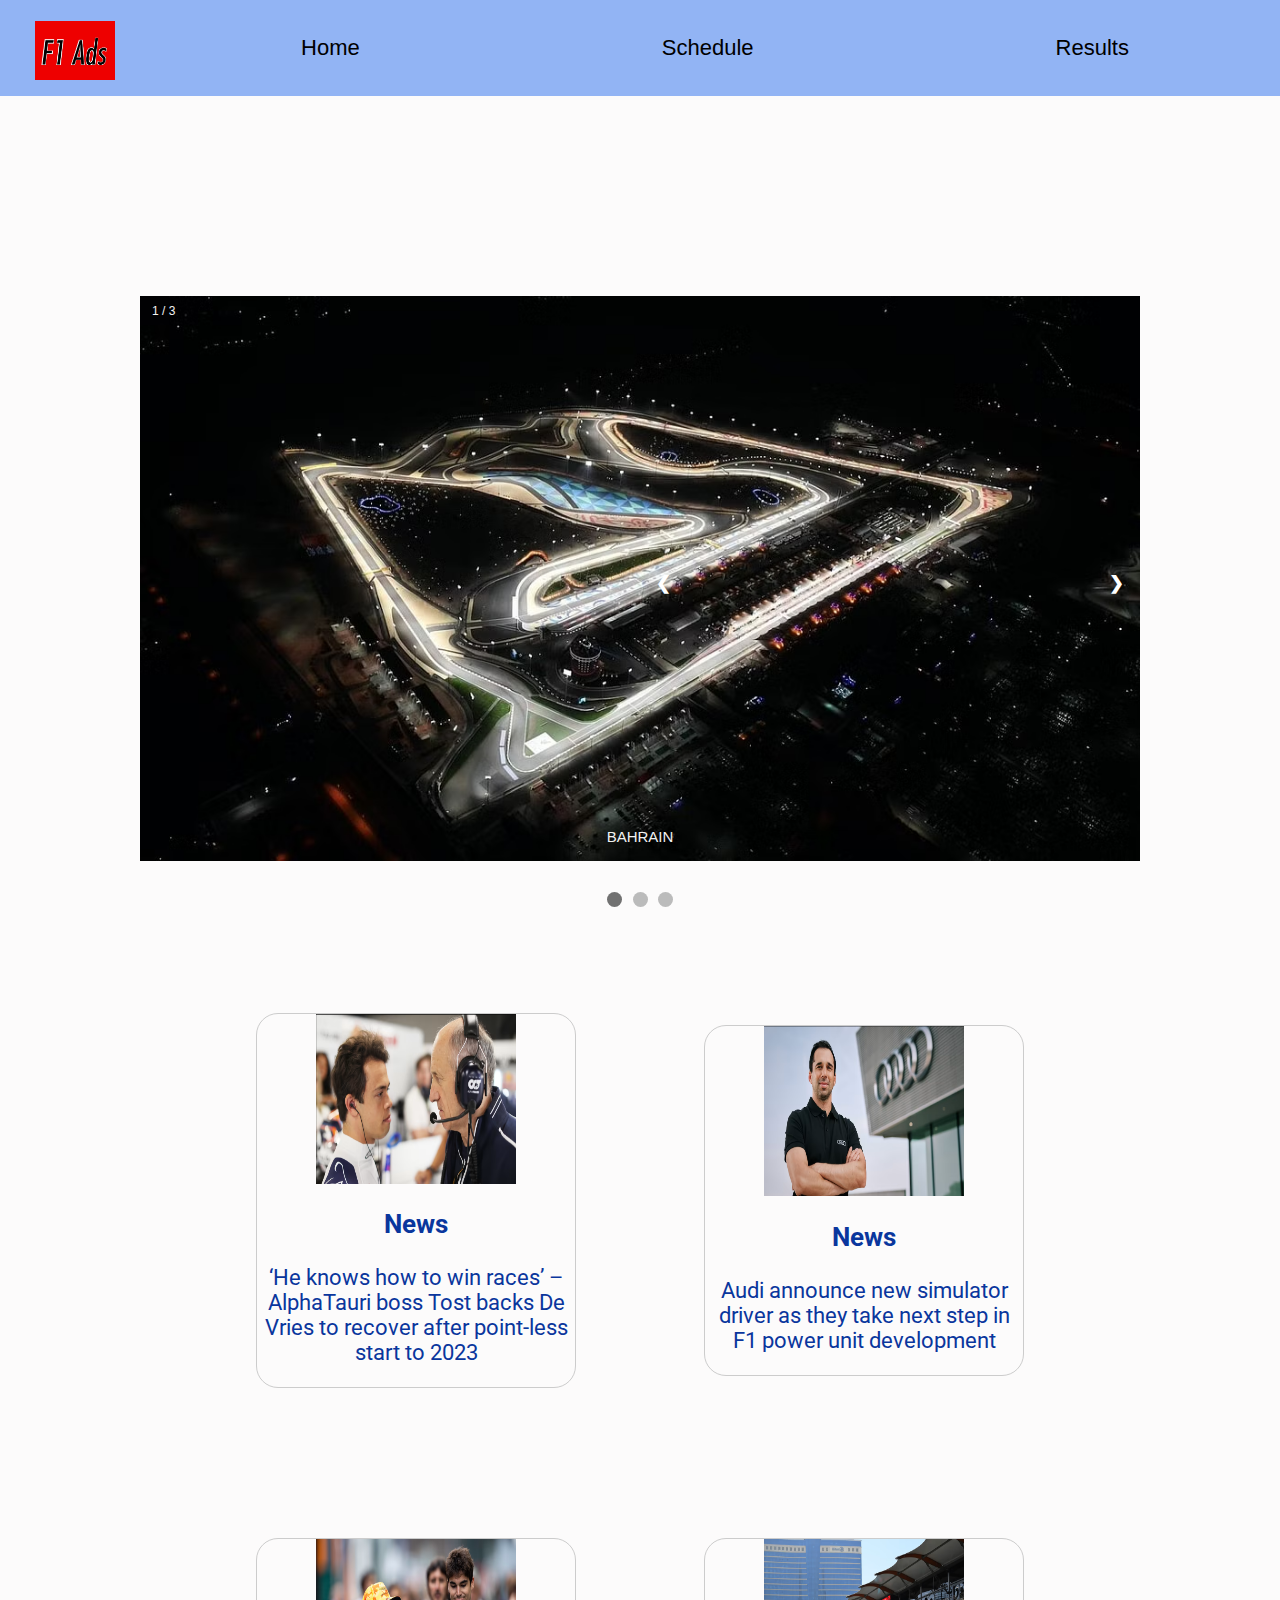
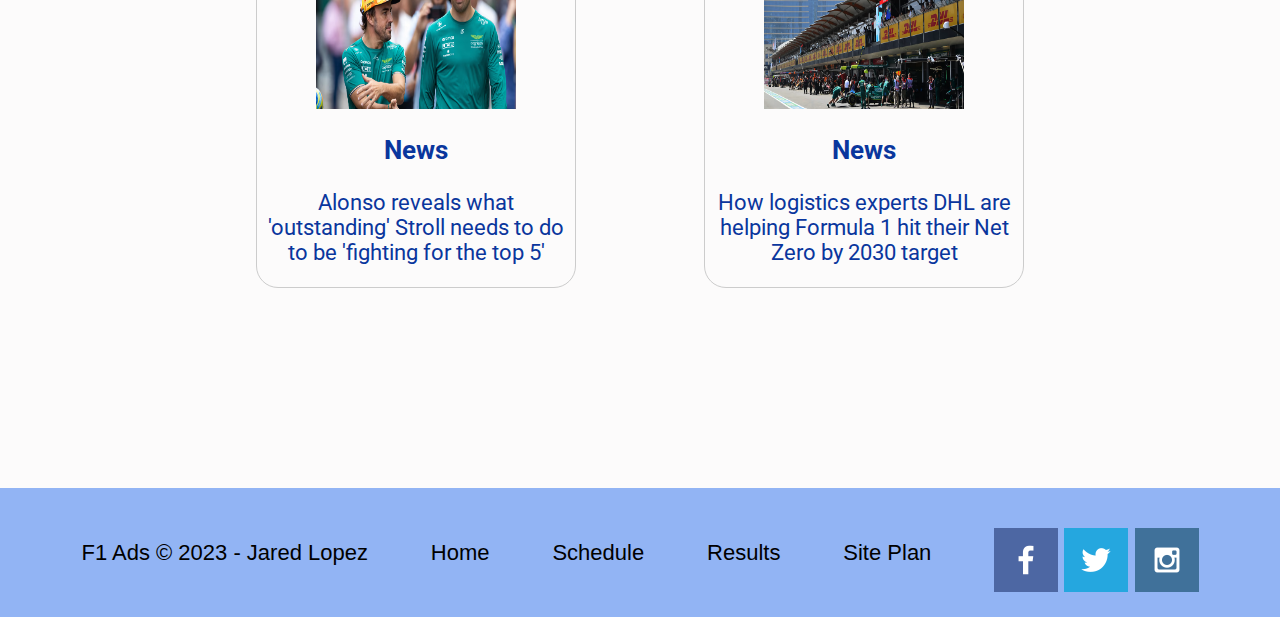
<file: f1-site/index.html>
<!DOCTYPE html>
<html lang="en">



<head>
  <meta charset="UTF-8">
  <meta http-equiv="X-UA-Compatible" content="IE=edge">
  <meta name="viewport" content="width=device-width, initial-scale=1.0">
  <title>F1 Ads Home</title>
  <link rel="stylesheet" href="styles/style.css">

</head>

<body>
  <div id="content">
    <header>

      <a id="logo_link" href="index.html">
        <img class="logo" src="images-site/f1logo-site.jpeg" alt="F1 Ads Logo">
      </a>
      <nav>
        <a href="index.html">Home</a>
        <a href="schedule.html">Schedule</a>
        <a href="results.html">Results</a>
      </nav>
    </header>


    <main class="home-grid">

      <div class="content0">
        <div class="slideshow-container">

          <div class="mySlides fade">
            <div class="numbertext">1 / 3</div>
            <img src="images-site/bahraincarousel.avif" alt="bahrain">
            <div class="text">BAHRAIN</div>
          </div>

          <div class="mySlides fade">
            <div class="numbertext">2 / 3</div>
            <img src="images-site/saudiarabiacarousel.jpg" alt="saudiarabia">
            <div class="text">SAUDI ARABIA</div>
          </div>

          <div class="mySlides fade">
            <div class="numbertext">3 / 3</div>
            <img src="images-site/asutraliacarousel.jpg" alt="australia">>
            <div class="text">AUSTRALIA</div>
          </div>

          <a class="prev" onclick="plusSlides(-1)">❮</a>
          <a class="next" onclick="plusSlides(1)">❯</a>

        </div>
        <br>

        <div style="text-align:center">
          <span class="dot" onclick="currentSlide(1)"></span>
          <span class="dot" onclick="currentSlide(2)"></span>
          <span class="dot" onclick="currentSlide(3)"></span>
        </div>

        <script>
          let slideIndex = 1;
          showSlides(slideIndex);

          function plusSlides(n) {
            showSlides(slideIndex += n);
          }

          function currentSlide(n) {
            showSlides(slideIndex = n);
          }

          function showSlides(n) {
            let i;
            let slides = document.getElementsByClassName("mySlides");
            let dots = document.getElementsByClassName("dot");
            if (n > slides.length) { slideIndex = 1 }
            if (n < 1) { slideIndex = slides.length }
            for (i = 0; i < slides.length; i++) {
              slides[i].style.display = "none";
            }
            for (i = 0; i < dots.length; i++) {
              dots[i].className = dots[i].className.replace(" active", "");
            }
            slides[slideIndex - 1].style.display = "block";
            dots[slideIndex - 1].className += " active";
          }
        </script>

      </div>


      <div class="content1">
        <div class="card1">
          <img src="images-site/image1.png" class="card-img-top" alt="...">
          <div class="card-body">
            <h3>News</h3>
            <p class="card-text">‘He knows how to win races’ – AlphaTauri boss Tost backs De Vries to recover after
              point-less start to 2023</p>
          </div>
        </div>
        <div class="card2">
          <img src="images-site/image2.png" class="card-img-top" alt="...">
          <div class="card-body">
            <h3>News</h3>
            <p class="card-text">Audi announce new simulator driver as they take next step in F1 power unit development
            </p>
          </div>
        </div>
      </div>

      <div class="content2">
        <div class="card3">
          <img src="images-site/image3.png" class="card-img-top" alt="...">
          <div class="card-body">
            <h3>News</h3>
            <p class="card-text">Alonso reveals what 'outstanding' Stroll needs to do to be 'fighting for the top 5'
            </p>
          </div>
        </div>
        <div class="card4">
          <img src="images-site/image4.png" class="card-img-top" alt="...">
          <div class="card-body">
            <h3>News</h3>
            <p class="card-text">How logistics experts DHL are helping Formula 1 hit their Net Zero by 2030 target</p>
          </div>
        </div>
      </div>




    </main>

    <footer>
      <p>F1 Ads &copy; 2023 - Jared Lopez</p>
      <p><a href="index.html">Home</a></p>
      <p><a href="schedule.html">Schedule</a></p>
      <p><a href="results.html">Results</a></p>
      <p><a href="site-plan.html">Site Plan</a></p>
      <div class="social">
        <a href="https://facebook.com" target="_blank">
          <img src="images-site/facebook.png" alt="fb icon">
        </a>
        <a href="https://twitter.com" target="_blank">
          <img src="images-site/twitter.png" alt="twitter icon">
        </a>
        <a href="https://instagram.com" target="_blank">
          <img src="images-site/instagram.png" alt="instagram icon">
        </a>
      </div>
    </footer>

  </div>

</body>

</html>
</file>
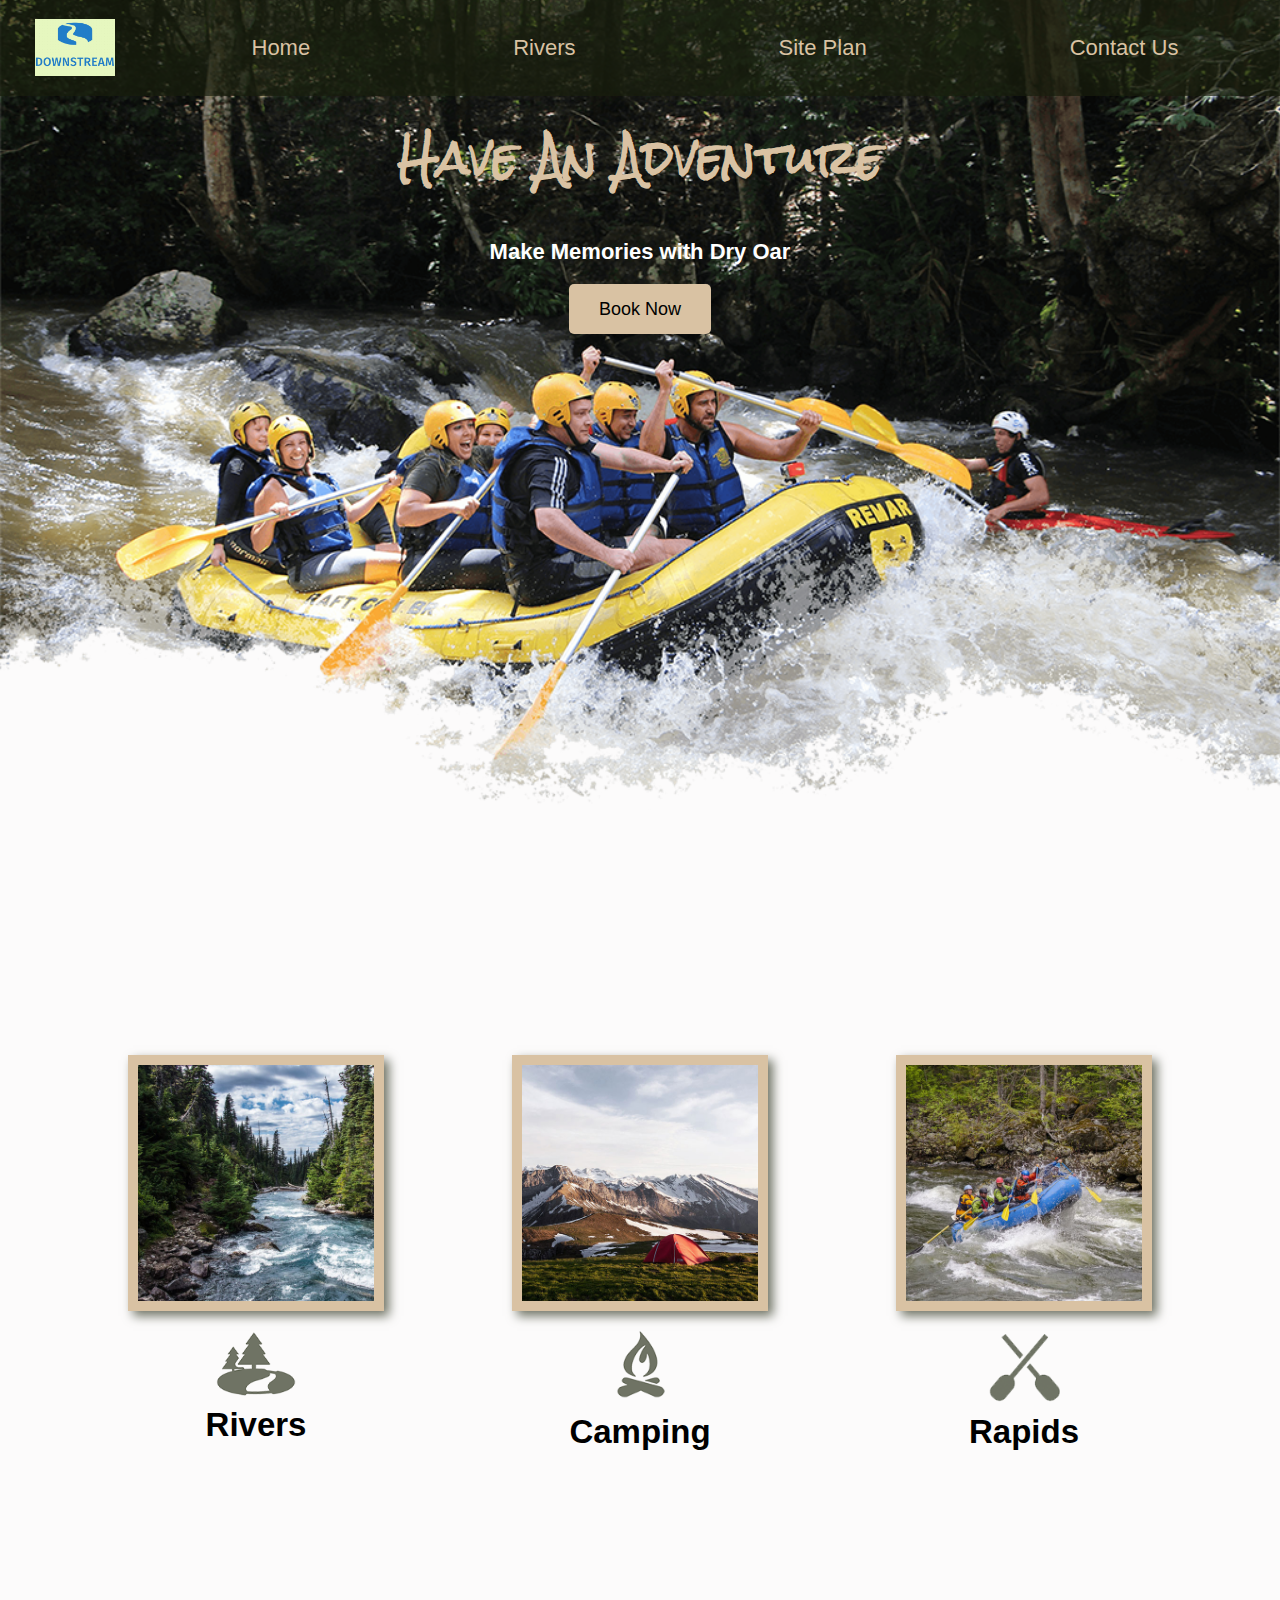
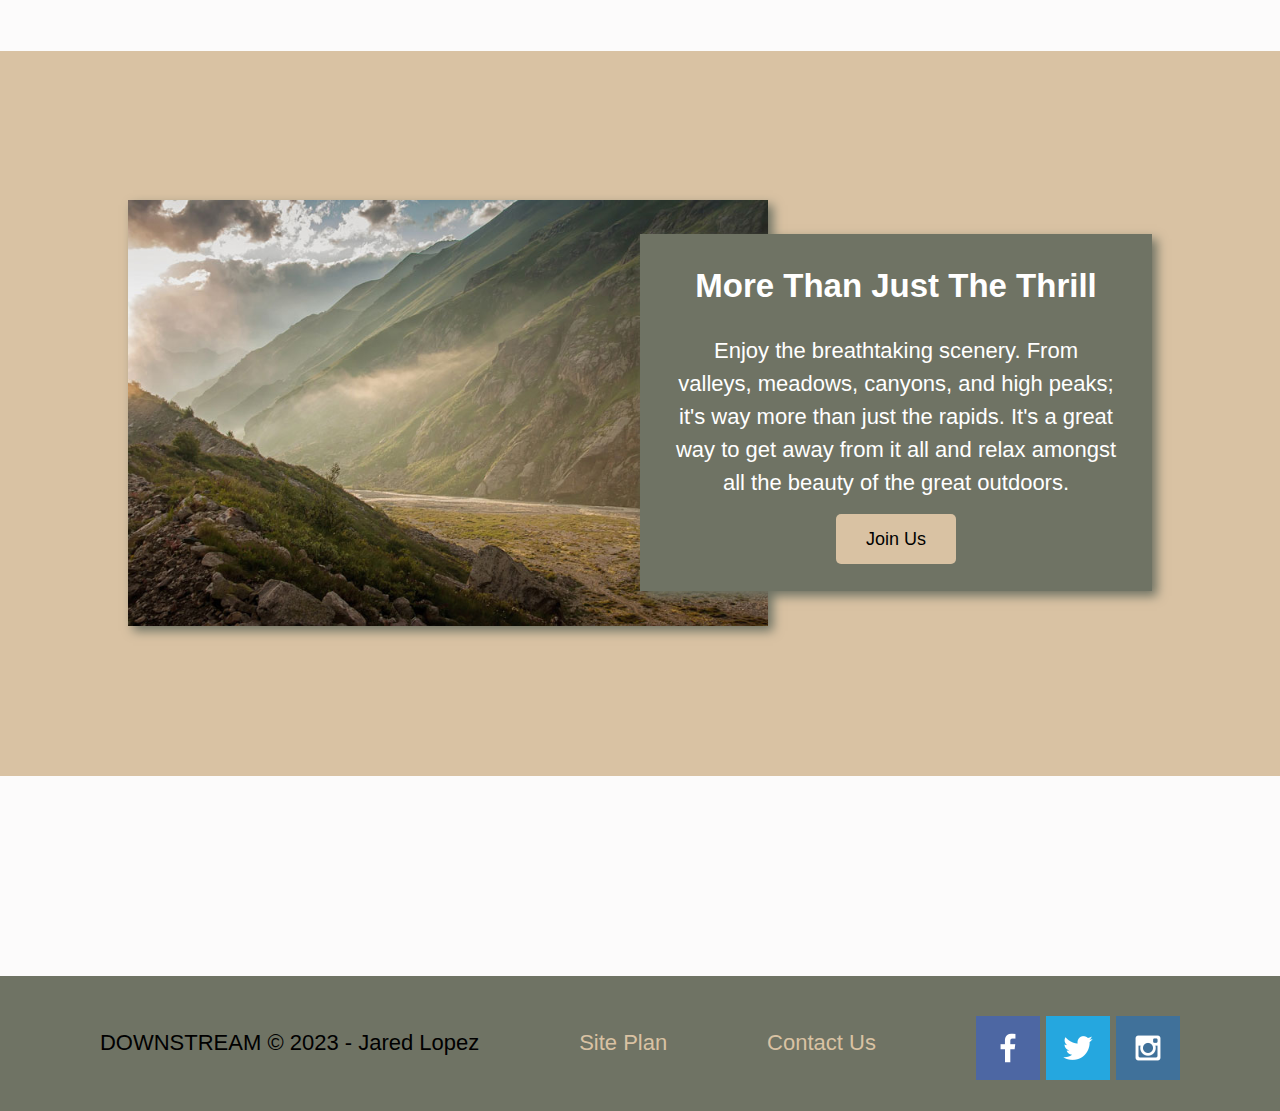
<file: wwr/index.html>
<!DOCTYPE html>
<html lang="en">
<head>
    <meta charset="UTF-8">
    <meta http-equiv="X-UA-Compatible" content="IE=edge">
    <meta name="viewport" content="width=device-width, initial-scale=1.0">
    <title>Whitewater Rafting Vacations | DOWNSTREAM Boating | Home</title>
    <link rel="stylesheet" href="styles/style.css">
</head>
<body>
    <div id="content">
        <header>
        
            <a id="logo_link" href="index.html">
                <img class="logo" src="images/downstreamlogo.png" alt="Dry Oar Logo">
            </a>
            <nav>
                <a href="index.html">Home</a>
                <a href="rivers.html">Rivers</a>
                <a href="site-plan-rafting.html">Site Plan</a>
                <a href="contactus.html">Contact Us</a>
            </nav>
        </header>
        <div id="hero">
            <div id="hero-box">
                <img id="hero-img" src="images/hero.png" alt="People enjoying white water rafting">
            </div>
            <section id="hero-msg">
                <h1 class="home-title">Have An Adventure</h1>
                <h4>Make Memories with Dry Oar </h4>
                <div class='button-box'>
                    <a class='book' href="contactus.html">Book Now</a>
                </div>
            </section>
        </div>
        <main class="home-grid">
            <section class="rivers-card">
                <img class="card-img" src="images/rivers.jpg" alt="river in forest">
                <img class="icon" src="images/river_icon.png" alt="river icon">
                <h2>Rivers</h2>
            </section>
            <section class="camping-card">
                <img class="card-img" src="images/camping.jpg" alt="tent in mountains">
                <img class="icon" src="images/fire_icon.png" alt="fire icon">
                <h2>Camping</h2>
            </section>
            <section class="rapids-card">
                <img class="card-img" src="images/rapids.jpg" alt="rafting boat">
                <img class="icon" src="images/oars.png" alt="oars icon">
                <h2>Rapids</h2>
            </section>
            <div id="background"></div> 
            <img class="mountains" src="images/mountains.jpg" alt="Misty mountains">
            <section class="msg">
                <h2>More Than Just The Thrill</h2>
                <p>Enjoy the breathtaking scenery. From valleys, meadows, canyons, and high peaks; it's way more than just the rapids. It's a great way to get away from it all and relax amongst all the beauty of the great outdoors. </p>
                <a class='join' href="rivers.html">Join Us</a>
            </section>
            
    
        </main>
    
        <footer>
            <p>DOWNSTREAM  &copy; 2023 - Jared Lopez</p>
            <p><a href="site-plan-rafting.html">Site Plan</a></p>
            <p><a href="contactus.html">Contact Us</a></p>
            <div class="social">
                <a href="https://facebook.com" target="_blank">
                    <img src="images/facebook.png" alt="fb icon">
                </a>
                <a href="https://twitter.com"  target="_blank">
                    <img src="images/twitter.png" alt="twitter icon">
                </a>
                <a href="https://instagram.com"  target="_blank">
                    <img src="images/instagram.png" alt="instagram icon">
                </a>
            </div>
        </footer>

    </div>
    

</body>
</html>
</file>
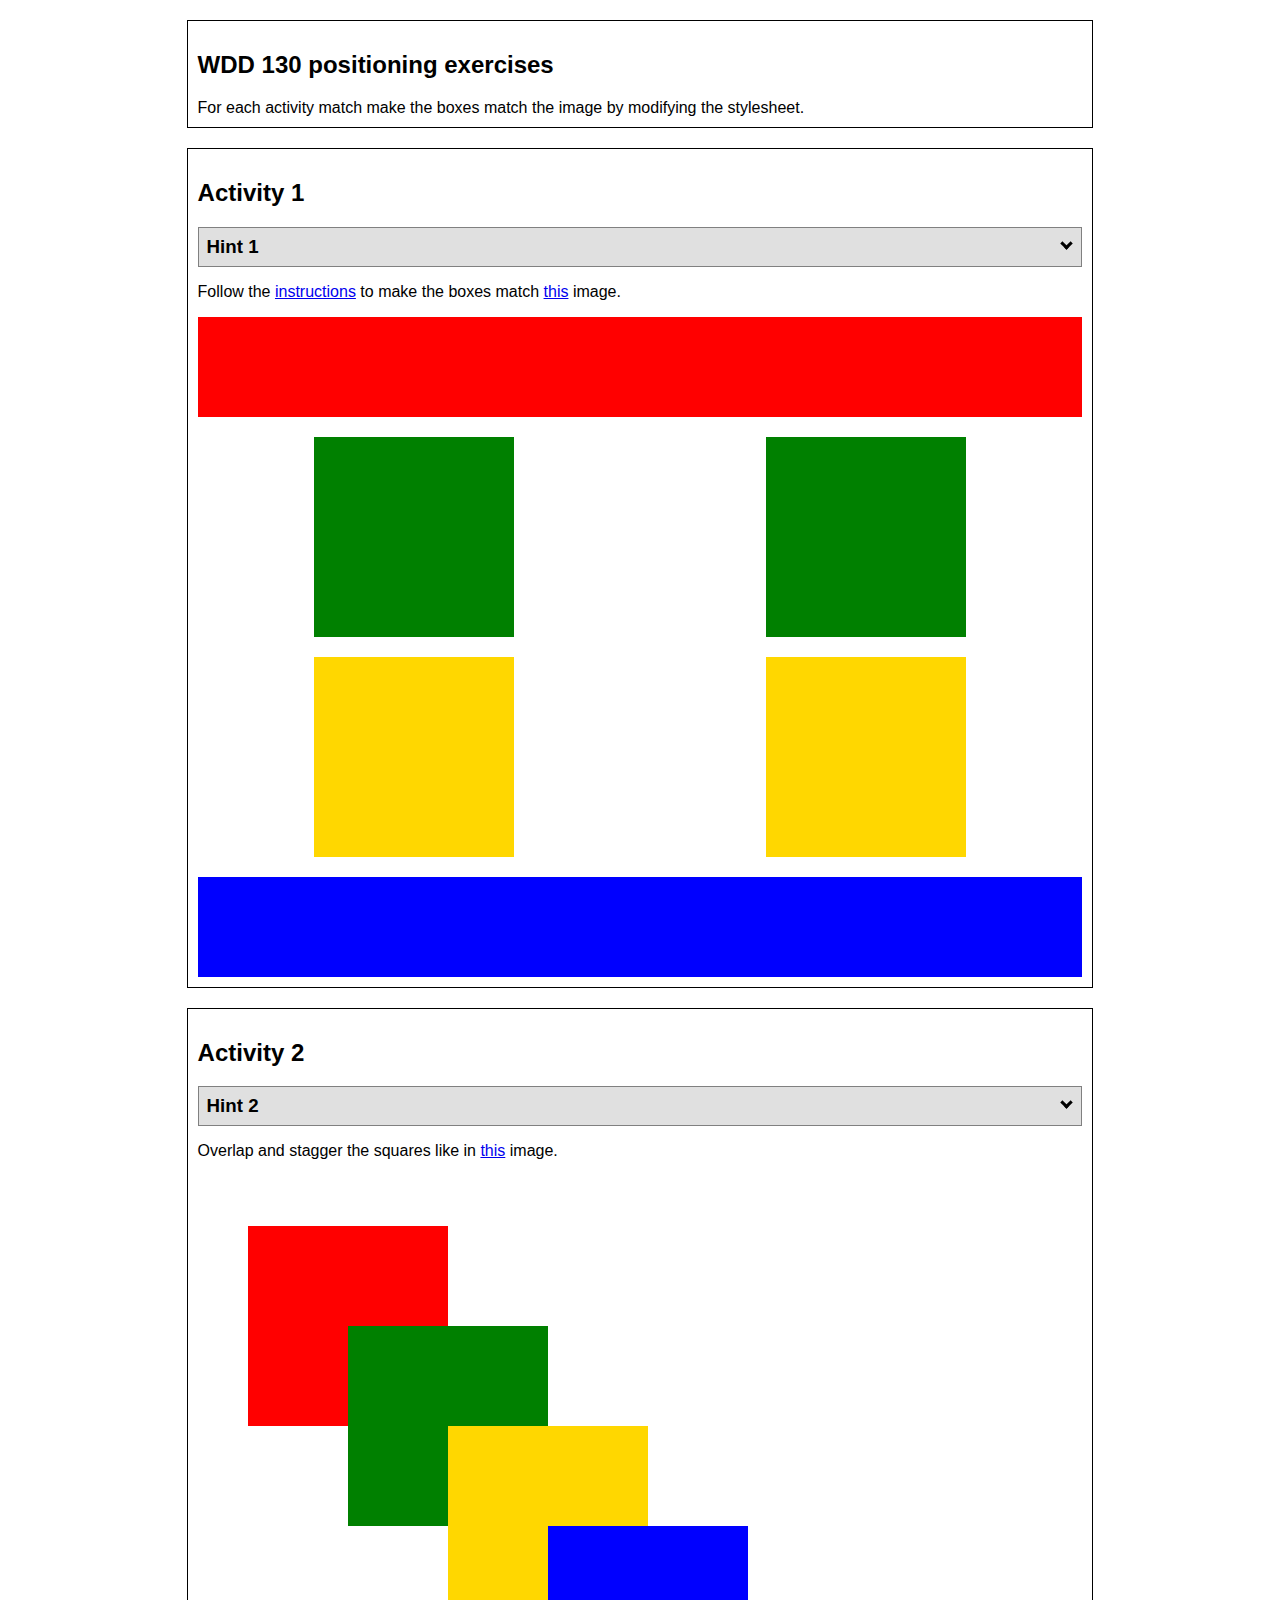
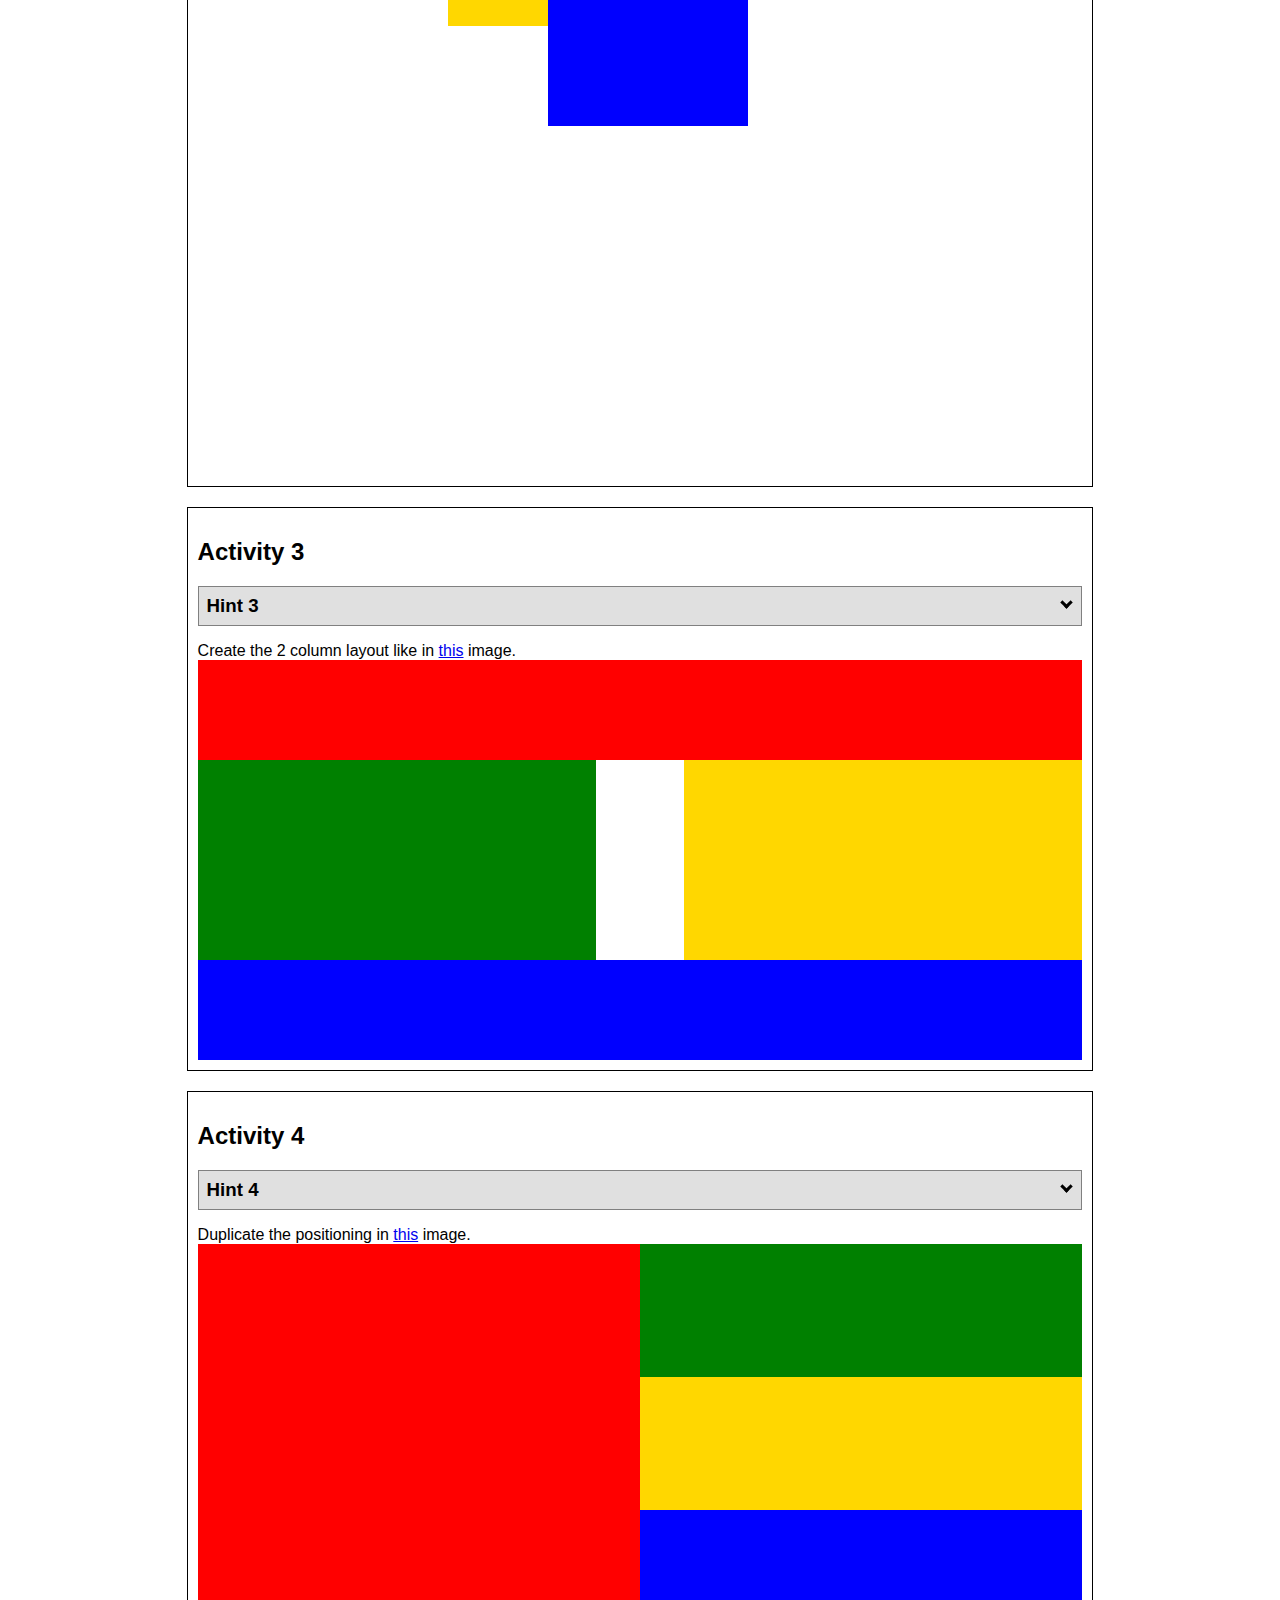
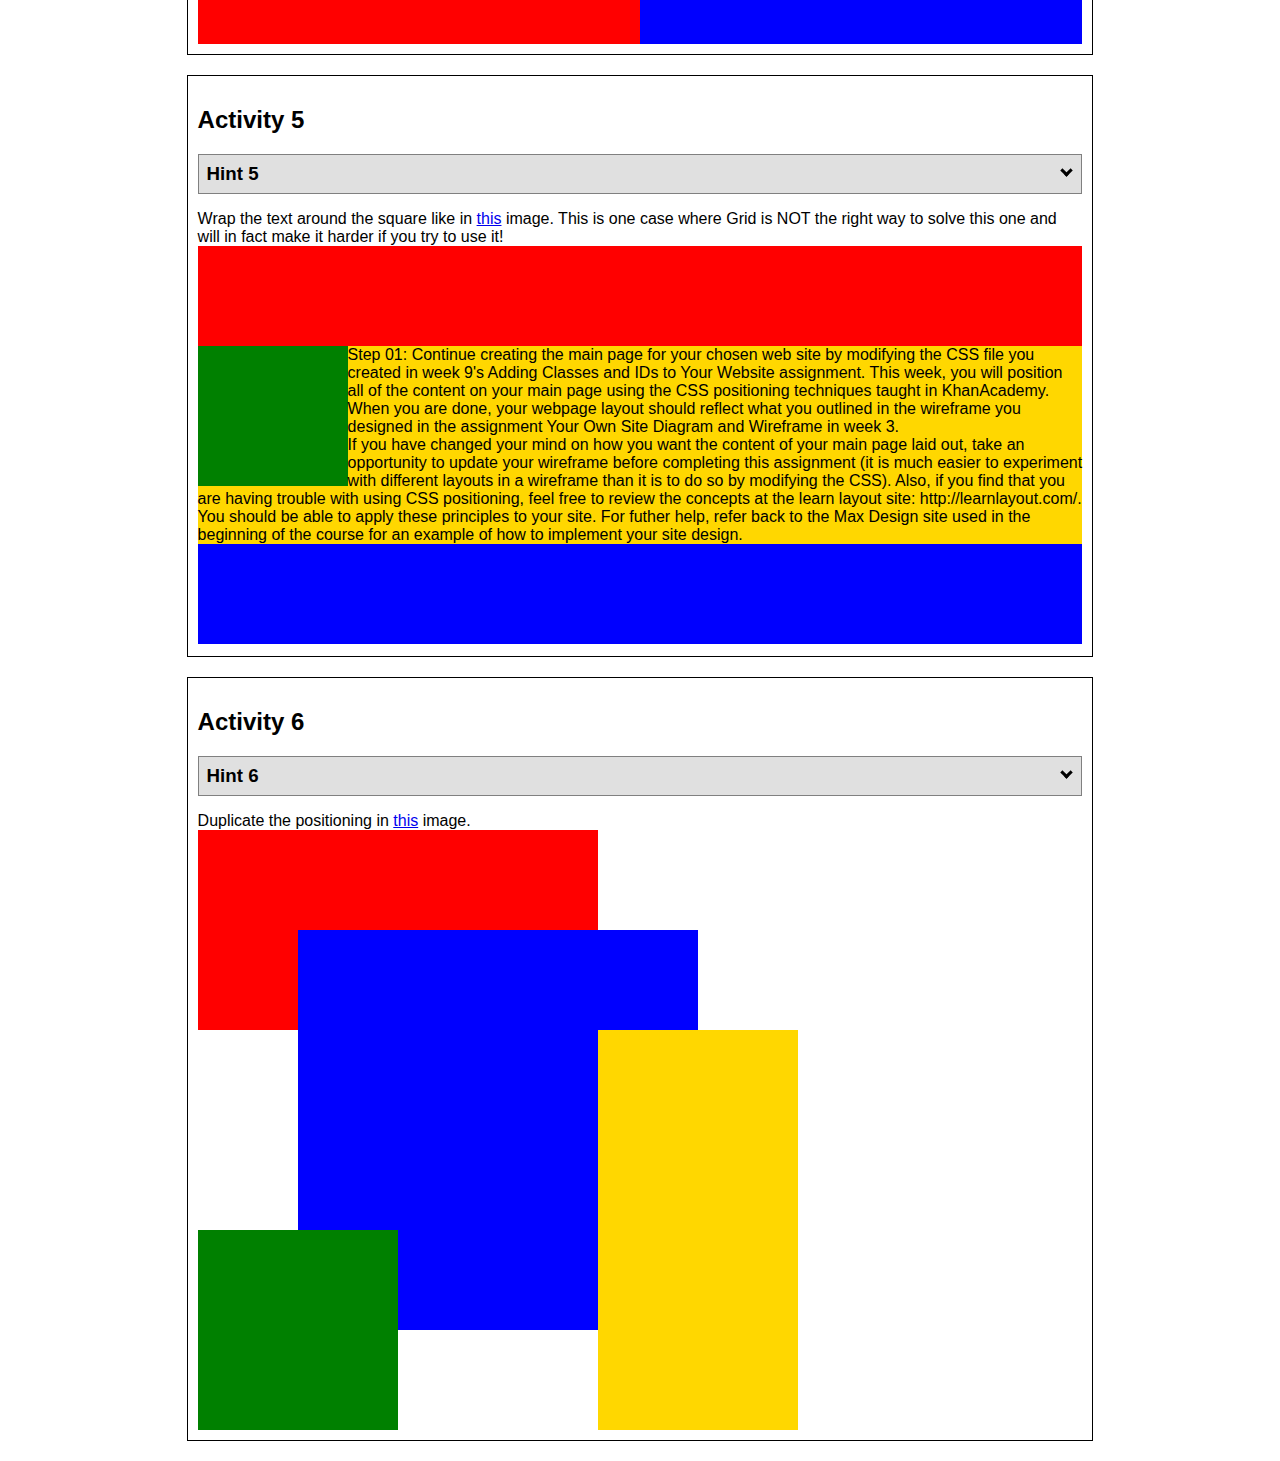
<file: positioning.html>
<!DOCTYPE html>
<html lang="en">
  <head>
    <!-- HTML - Name: positioning.html -->
    <title>Positioning Activity</title>
    <link rel="stylesheet" type="text/css" href="positionstyles.css" />
  </head>
  <body>
    <div class="activity">
      <h2>WDD 130 positioning exercises</h2>
      For each activity match make the boxes match the image by modifying the stylesheet.</div>
    <div class="activity">
      <h2>Activity 1</h2>
      <section class="hint"><input type="checkbox" ><i></i> <h3>Hint 1</h3><div><p>Check out the <a href="https://byui-wdd.github.io/wdd130/activities/w06-css-positioning.html" target="_blank">activity instructions</a> in Ilearn!</p></div></section>
      <p>Follow the <a href="https://byui-wdd.github.io/wdd130/activities/w06-css-positioning.html" target="_blank">instructions</a> to make the boxes match  <a href="https://byui-wdd.github.io/wdd130/images/example1.png" target="_blank">this</a> image.</p>
      <div class="content1" >
        <div class="red1" ></div>
        <div class="green1" ></div>
        <div class="green1" ></div>
        <div class="yellow1"></div>
        <div class="yellow1"></div>
        <div class="blue1"></div>
      </div>
    </div>
    <div class="activity">
      <h2>Activity 2</h2>
      <section class="hint"><input type="checkbox" > <h3>Hint 2</h3><i></i><div>
      <ul>
      <li>grid-template-columns: 50px 50px 50px 50px 50px </li></ul></div></section>
      <p>Overlap and stagger the squares like in <a href="https://byui-wdd.github.io/wdd130/images/example2.png" target="_blank">this</a> image.</p>
      <div class="content2" >
        <div class="red2" ></div>
        <div class="green2" ></div>
        <div class="yellow2"></div>
        <div class="blue2"></div>
      </div>
    </div>
    <div class="activity">
      <h2>Activity 3</h2>
      <section class="hint"><input type="checkbox" > <h3>Hint 3</h3><i></i><div><p>This one is going to be best solved with CSS Grid. Remember to make the boxes the right width first...then start moving them around. </p><h4>Properties used:</h4><ul><li>display:grid;</li><li>grid-template-columns:</li><li>grid-column-gap:</li>
        <li>grid-column:</li>  </ul></div></section>
      Create the 2 column layout like in <a href="https://byui-wdd.github.io/wdd130/images/example3.png" target="_blank">this</a>  image.
      <div class="content3" >
        <div class="red3" ></div>
        <div class="green3" ></div>
        <div class="yellow3"></div>
        <div class="blue3"></div>
      </div>
    </div>
    <div class="activity">
      <h2>Activity 4</h2>
      <section class="hint"><input type="checkbox" > <h3>Hint 4</h3><i></i><div><p>For the others we have been primarily concerned with width. For this one you will need to adjust height as well. </p><h4>Properties used:</h4><ul><li>display:grid;</li><li>grid-template-columns:</li><li>grid-row:</li></ul></div></section>
      Duplicate the positioning in <a href="https://byui-wdd.github.io/wdd130/images/example4.png" target="_blank">this</a> image. 
      <div class="content4" >
        <div class="red4" ></div>
        <div class="green4" ></div>
        <div class="yellow4"></div>
        <div class="blue4"></div>
      </div>
    </div>

    <div class="activity">
      <h2>Activity 5</h2>
      <section class="hint"><input type="checkbox" > <h3>Hint 5</h3><i></i><div><p>Grid is <strong>not</strong> the right way to do this.  In fact there is only one way to really do that...and that is with float. Remember that we float the thing we want the text to wrap around.  Also remember to start by making all the shapes the right size and shape.</p><h4>Properties used:</h4><ul><li>float: left;</li></ul></div></section>
      Wrap the text around the square like in <a href="https://byui-wdd.github.io/wdd130/images/example5.png" target="_blank">this</a> image. This is one case where Grid is NOT the right way to solve this one and will in fact make it harder if you try to use it!
      <div class="content5" >
        <div class="red5" ></div>
        <div class="green5" ></div>
        <div class="yellow5">Step 01: Continue creating the main page for your chosen web site by modifying the CSS file you created in week 9's Adding Classes and IDs to Your Website assignment. This week, you will position all of the content on your main page using the CSS positioning techniques taught in KhanAcademy. When you are done, your webpage layout should reflect what you outlined in the wireframe you designed in the assignment Your Own Site Diagram and Wireframe in week 3. <br />
          If you have changed your mind on how you want the content of your main page laid out, take an opportunity to update your wireframe before completing this assignment (it is much easier to experiment with different layouts in a wireframe than it is to do so by modifying the CSS). Also, if you find that you are having trouble with using CSS positioning, feel free to review the concepts at the learn layout site: http://learnlayout.com/. You should be able to apply these principles to your site. For futher help, refer back to the Max Design site used in the beginning of the course for an example of how to implement your site design.</div>
        <div class="blue5"></div>
      </div>
    </div>
    <div class="activity">
      <h2>Activity 6</h2>
      <section class="hint"><input type="checkbox" > <h3>Hint 6</h3><i></i><div><p>This one is all about visualizing the grid behind the layout. If you are having a hard time doing that first: all the sizes are even multiples of 100, and second here is another example with the lines drawn: <a href="https://byui-wdd.github.io/wdd130/images/example6-hint.png" target="_blank">example 6 with lines</a>. For this one you will find it easiest if you use px for the column width. You can also use <kbd>z-index</kbd> to control the element layering.    </p><h4>Properties used:</h4><ul><li>display:grid;</li><li>grid-template-columns:</li><li>grid-column:</li><li>grid-row:</li><li><a href="https://www.w3schools.com/cssref/pr_pos_z-index.asp" target="_blank">z-index:</a></li></ul></div></section>
      Duplicate the positioning in <a href="https://byui-wdd.github.io/wdd130/images/example6.png" target="_blank">this</a> image.
      <div class="content6" >
        <div class="red6" ></div>
        <div class="green6" ></div>
        <div class="yellow6"></div>
        <div class="blue6"></div>
      </div>
    </div>
  </body>
</html>
</file>
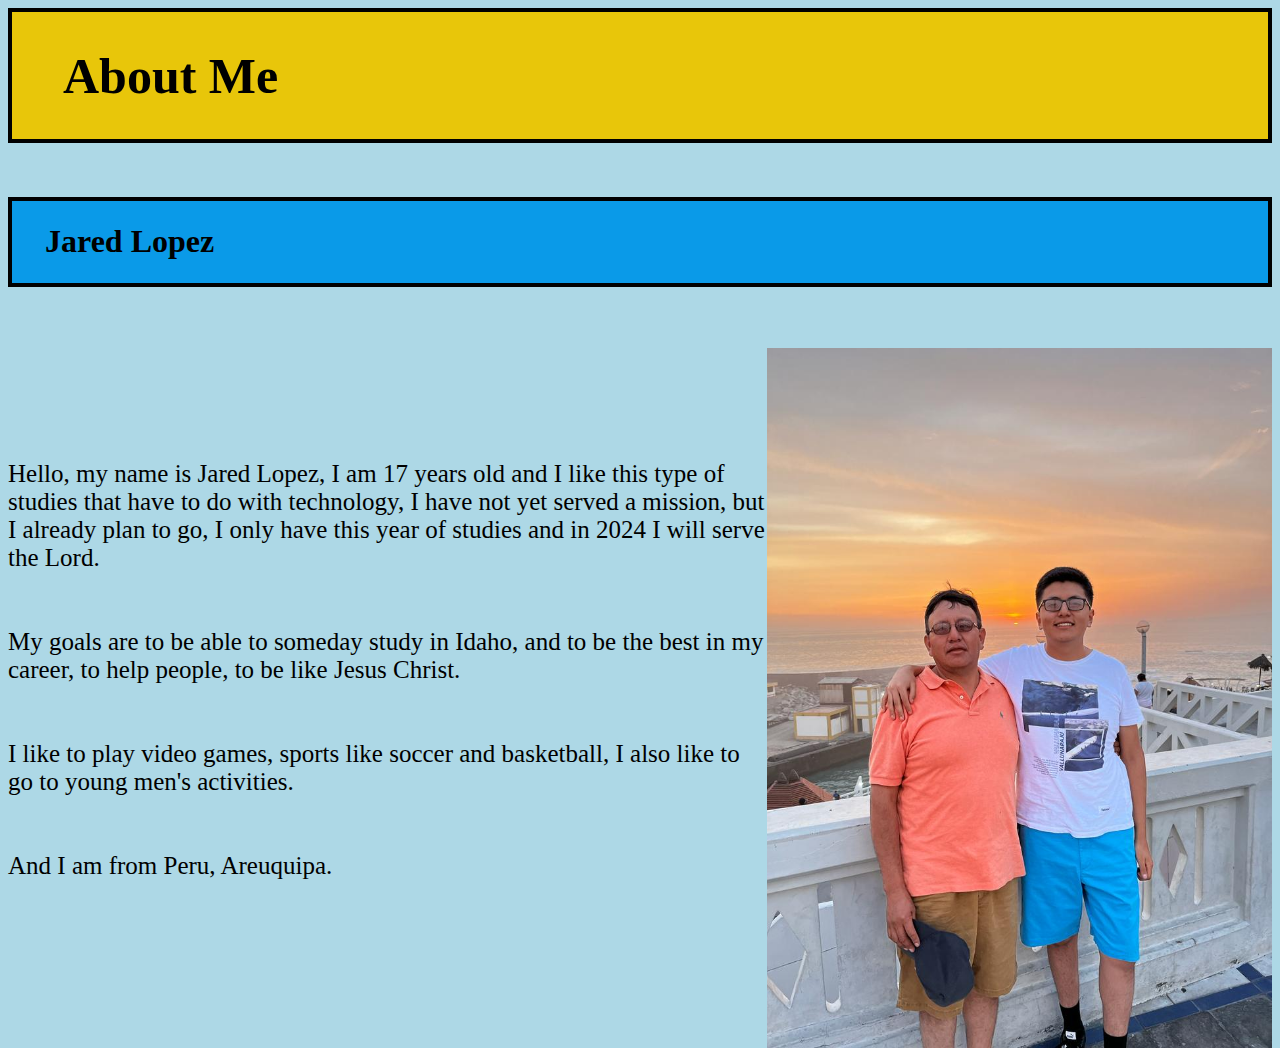
<file: aboutme/aboutme.html>
<!DOCTYPE html>
<html lang="en">
<head>
    <meta charset="UTF-8">
    <meta http-equiv="X-UA-Compatible" content="IE=edge">
    <meta name="viewport" content="width=device-width, initial-scale=1.0">
    <title>About Me</title>

    <style>
        .img {
            width: 505px;
            height: 700px;
        }
        .contenedor{
            background-color: rgb(232, 198, 10);
            padding: 1px;
        }
        .contenedor2{
            background-color: rgb(10, 154, 232);
            padding: 1px;
        }




        

    </style>
</head>
<body bgcolor="lightblue">
    
    <div class="contenedor" style="border: 4px solid black; font-size: 25px;" >
        <h1> &nbsp;&nbsp;&nbsp;&nbsp;About Me</h1>

    </div>
    <br><br><br>

    <div class="contenedor2" style="border: 4px solid black;" >
        <h1> &nbsp;&nbsp;&nbsp;&nbsp;Jared Lopez</h1>

    </div><br><br>

    




    

    
    
    



    <p style="font-size: 25px;"> 
        <img src="images/imagen2.jpeg" class="img" align="right" style="font-size: 30px;"><br><br><br><br>Hello, my name is Jared Lopez, I am 17 years old and I like this type of studies that have to do with technology, I have not yet served a mission, but I already plan to go, I only have this year of studies and in 2024 I will serve the Lord.
        <br><br><br>My goals are to be able to someday study in Idaho, and to be the best in my career, to help people, to be like Jesus Christ. <br><br><br>I like to play video games, sports like soccer and basketball, I also like to go to young men's activities.<br><br><br>  And I am from Peru, Areuquipa.
    </p>
    
</body>
</html>
</file>
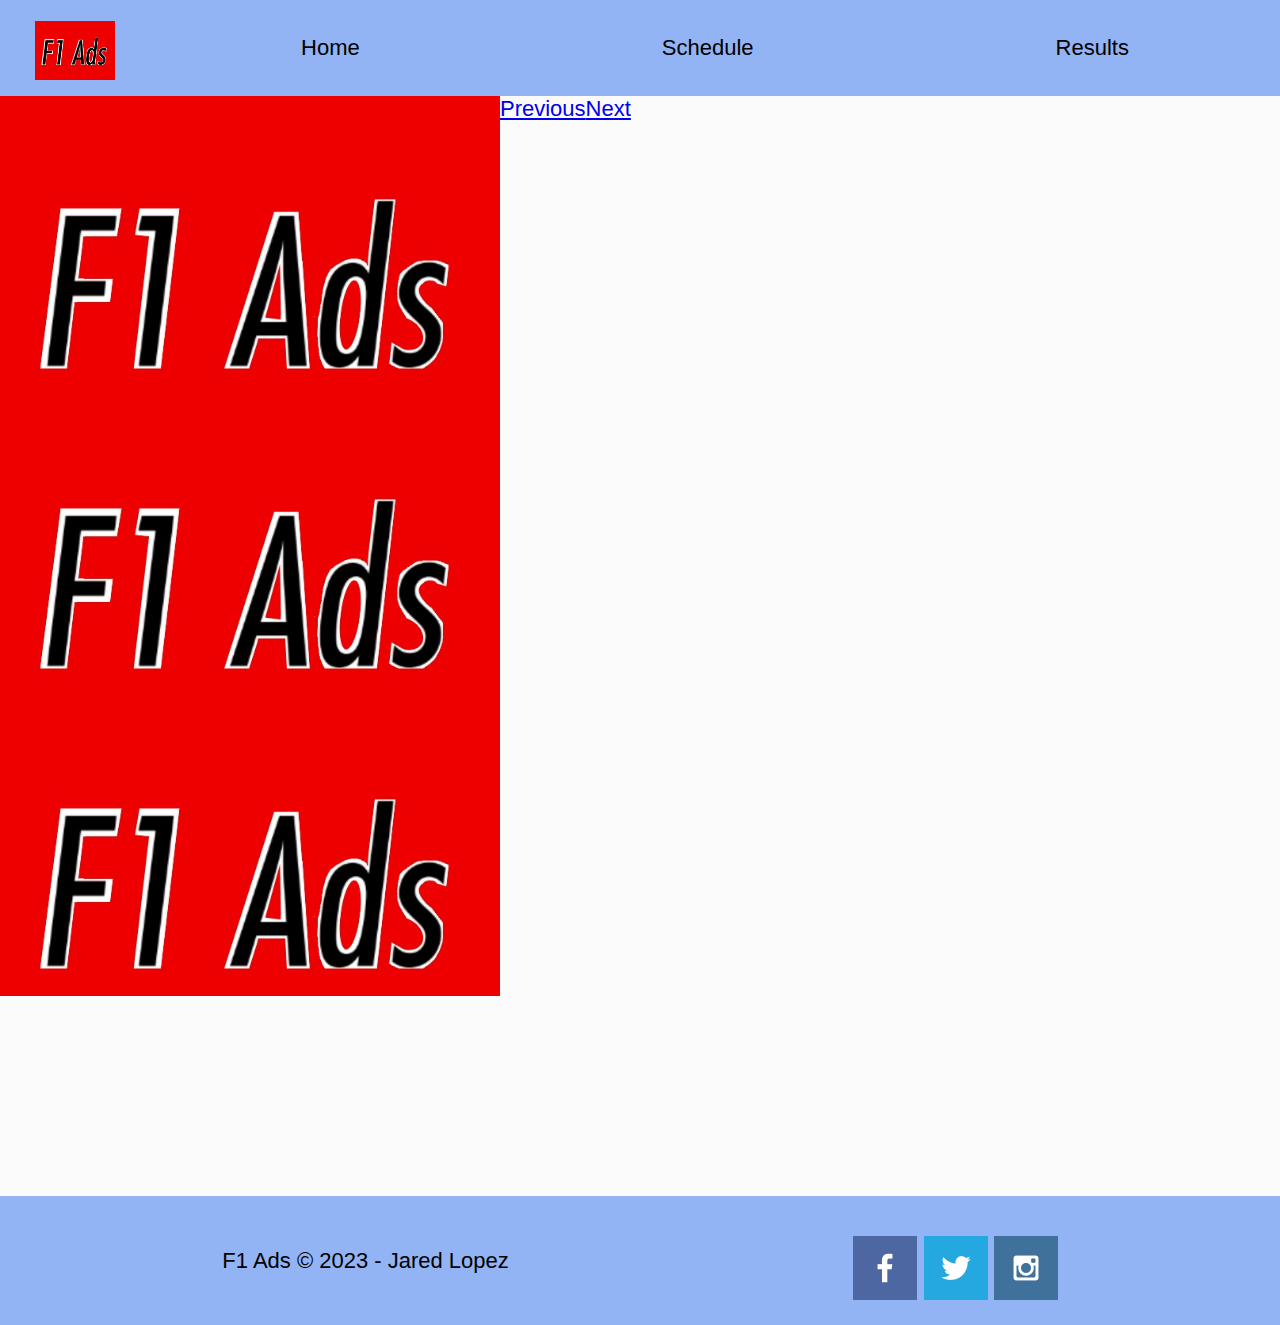
<file: f1-site/F1adshome.html>
<!DOCTYPE html>
<html lang="en">
<head>
    <meta charset="UTF-8">
    <meta http-equiv="X-UA-Compatible" content="IE=edge">
    <meta name="viewport" content="width=device-width, initial-scale=1.0">
    <title>F1 Ads Home</title>
    <link rel="stylesheet" href="styles/style.css">
  

    
</head>
<body>
    <div id="content">
        <header>
        
            <a id="logo_link" href="/f1-site/F1adshome.html">
                <img class="logo" src="/f1-site/images-site/f1logo-site.jpeg" alt="F1 Ads Logo">
            </a>
            <nav>
                <a href="/f1-site/F1adshome.html">Home</a>
                <a href="schedule.html">Schedule</a>
                <a href="results.html">Results</a>
            </nav>
        </header>
        <div id="hero">
            <div id="carouselExampleControls" class="carousel slide" data-ride="carousel">
                <div class="carousel-inner">
                  <div class="carousel-item active">
                    <img class="d-block w-100" src="/f1-site/images-site/f1logo-site.jpeg" alt="First slide">
                  </div>
                  <div class="carousel-item">
                    <img class="d-block w-100" src="/f1-site/images-site/f1logo-site.jpeg" alt="Second slide">
                  </div>
                  <div class="carousel-item">
                    <img class="d-block w-100" src="/f1-site/images-site/f1logo-site.jpeg" alt="Third slide">
                  </div>
                </div>
                <a class="carousel-control-prev" href="#carouselExampleControls" role="button" data-slide="prev">
                  <span class="carousel-control-prev-icon" aria-hidden="true"></span>
                  <span class="sr-only">Previous</span>
                </a>
                <a class="carousel-control-next" href="#carouselExampleControls" role="button" data-slide="next">
                  <span class="carousel-control-next-icon" aria-hidden="true"></span>
                  <span class="sr-only">Next</span>
                </a>
              </div>
        </div>
        <main class="home-grid">
           
            
    
        </main>
    
        <footer>
            <p>F1 Ads &copy; 2023 - Jared Lopez</p>
            <div class="social">
                <a href="https://facebook.com" target="_blank">
                    <img src="images-site/facebook.png" alt="fb icon">
                </a>
                <a href="https://twitter.com"  target="_blank">
                    <img src="images-site/twitter.png" alt="twitter icon">
                </a>
                <a href="https://instagram.com"  target="_blank">
                    <img src="images-site/instagram.png" alt="instagram icon">
                </a>
            </div>
        </footer>

    </div>

</body>
</html>
</file>
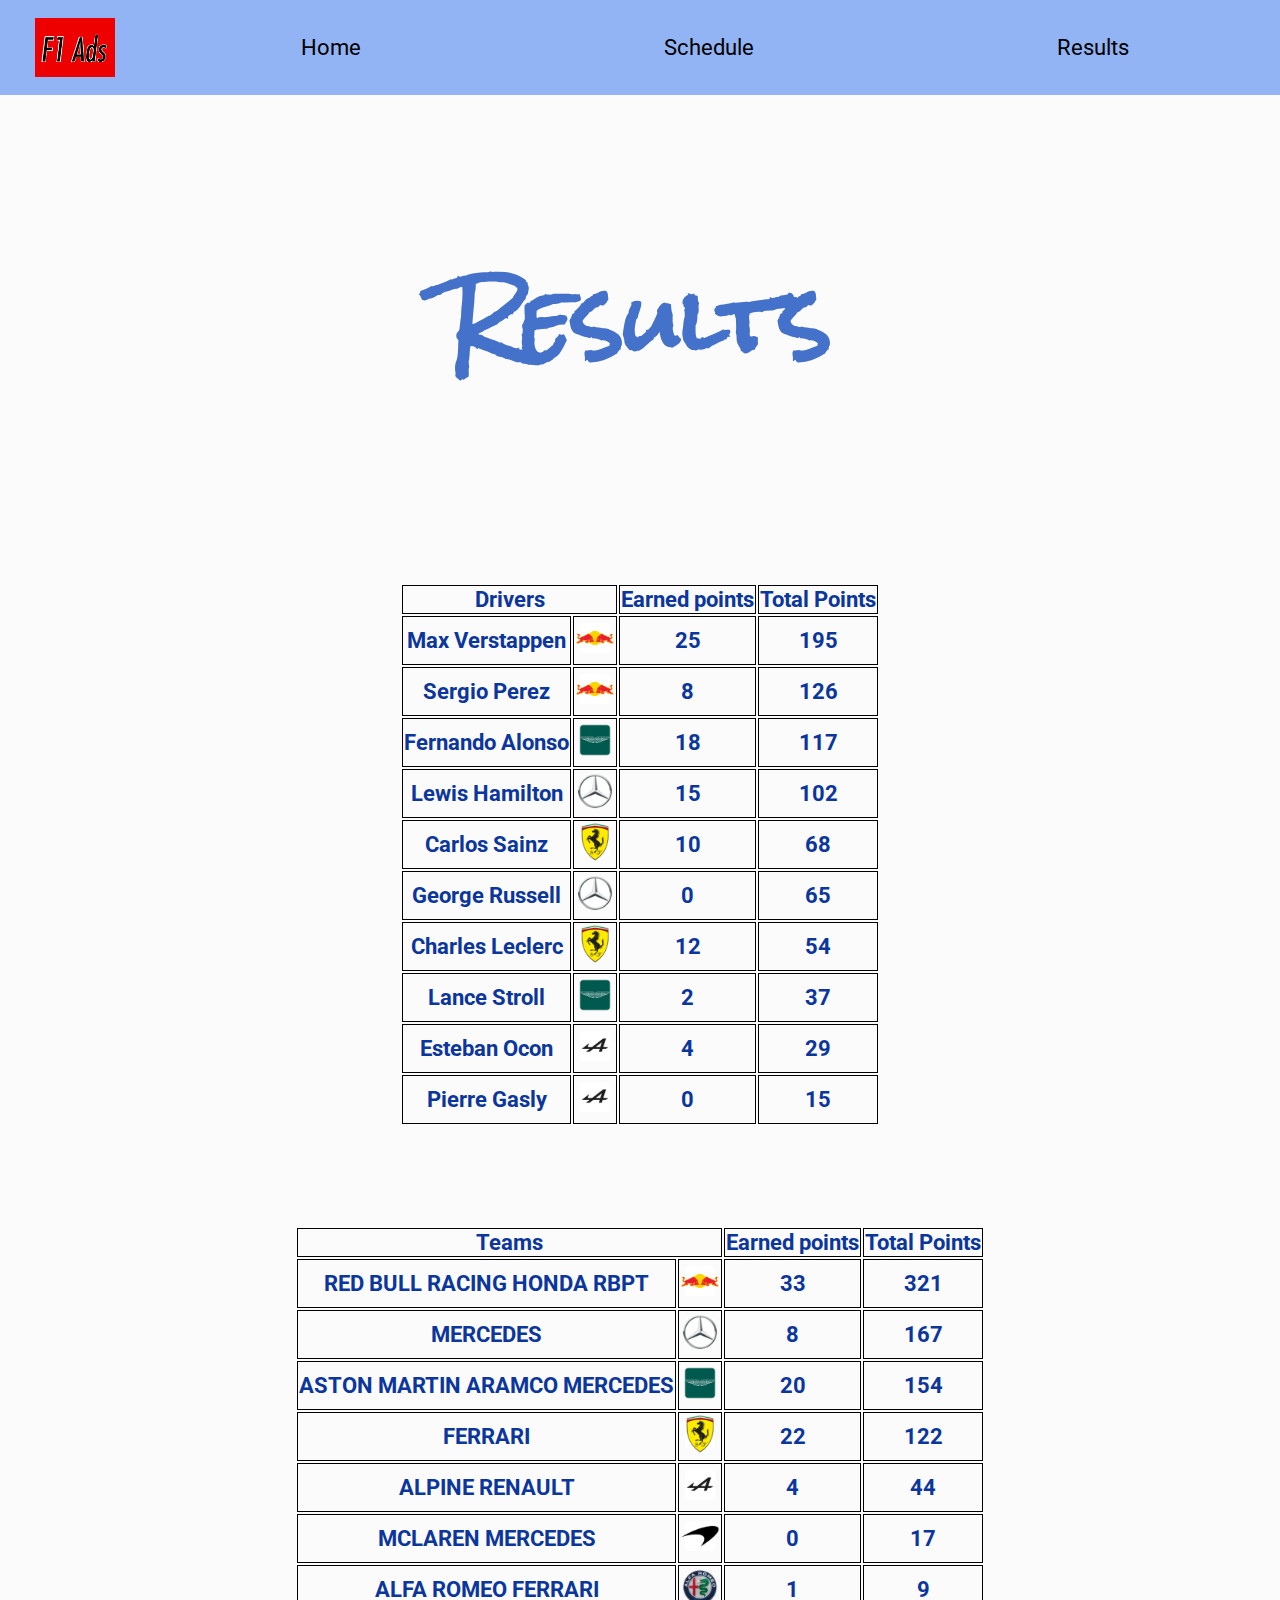
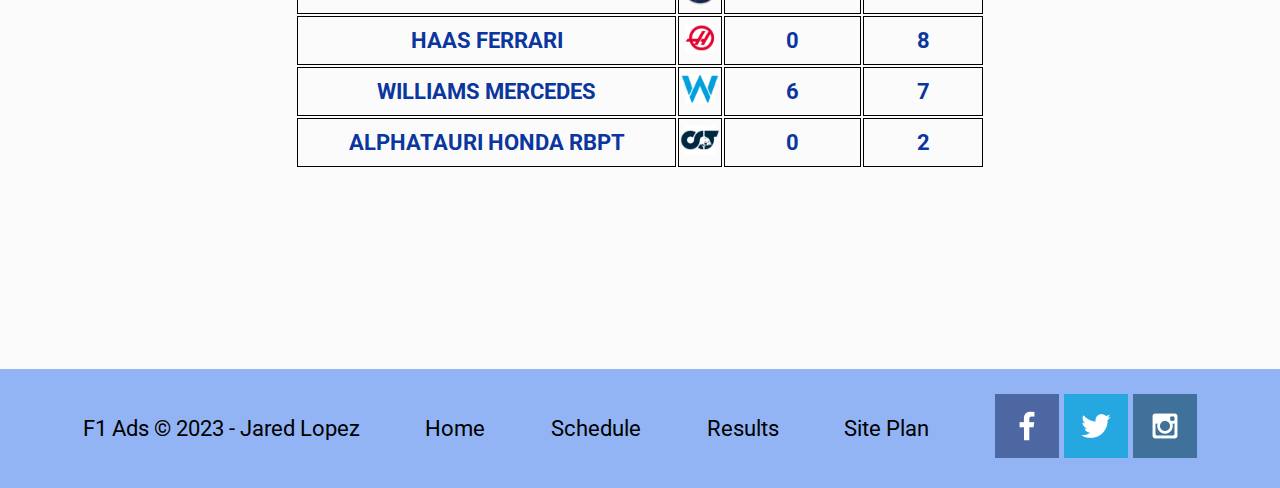
<file: f1-site/results.html>
<!DOCTYPE html>
<html lang="en">
<head>
    <meta charset="UTF-8">
    <meta http-equiv="X-UA-Compatible" content="IE=edge">
    <meta name="viewport" content="width=device-width, initial-scale=1.0">
    <title>F1 Ads Home</title>
    <link rel="stylesheet" href="styles/results.css">

   
</head>
<body>
    <div id="content">
        <header>
        
            <a id="logo_link" href="index.html">
                <img class="logo" src="images-site/f1logo-site.jpeg" alt="F1 Ads Logo">
            </a>
            <nav>
                <a href="index.html">Home</a>
                <a href="schedule.html">Schedule</a>
                <a href="results.html">Results</a>
            </nav>
        </header>
        
        <main class="home-grid">
            <div class="home-title" >
                <h1>Results</h1>
            </div>
            <div class="table">
                <table>
                    <tr>
                        <th colspan="2">Drivers</th>
                        <th>Earned points</th>
                        <th>Total Points</th>
                        
                    </tr>
                    <tr>
                        <th>Max Verstappen</th>
                        <th><img class="minilogo" src="images-site/redbulllogo.avif" alt=""></th>
                        <th>25</th>
                        <th>195</th>

                    </tr>
                    <tr>
                        <th>Sergio Perez</th>
                        <th><img class="minilogo" src="images-site/redbulllogo.avif" alt=""></th>
                        <th>8</th>
                        <th>126</th>
                    </tr>
                    <tr>
                        <th>Fernando Alonso</th>
                        <th><img class="minilogo" src="images-site/astonmartinlogo.avif" alt=""></th>
                        <th>18</th>
                        <th>117</th>
                    </tr>
                    <tr>
                        <th>Lewis Hamilton</th>
                        <th><img class="minilogo" src="images-site/mercedeslogo.avif" alt=""></th>
                        <th>15</th>
                        <th>102</th>
                    </tr>
                    <tr>
                        <th>Carlos Sainz</th>
                        <th><img class="minilogo" src="images-site/ferrarilogo.avif" alt=""></th>
                        <th>10</th>
                        <th>68</th>
                    </tr>
                    <tr>
                        <th>George Russell</th>
                        <th><img class="minilogo" src="images-site/mercedeslogo.avif" alt=""></th>
                        <th>0</th>
                        <th>65</th>
                    </tr>
                    <tr>
                        <th>Charles Leclerc</th>
                        <th><img class="minilogo" src="images-site/ferrarilogo.avif" alt=""></th>
                        <th>12</th>
                        <th>54</th>
                    </tr>
                    <tr>
                        <th>Lance Stroll</th>
                        <th><img class="minilogo" src="images-site/astonmartinlogo.avif" alt=""></th>
                        <th>2</th>
                        <th>37</th>
                    </tr>
                    <tr>
                        <th>Esteban Ocon</th>
                        <th><img class="minilogo" src="images-site/alpinelogo.avif" alt=""></th>
                        <th>4</th>
                        <th>29</th>
                    </tr>
                    <tr>
                        <th>Pierre Gasly</th>
                        <th><img class="minilogo" src="images-site/alpinelogo.avif" alt=""></th>
                        <th>0</th>
                        <th>15</th>
                    </tr>

                </table>
            </div>
            <div class="table2">
                <table>
                    <tr>
                        <th colspan="2">Teams</th>
                        <th>Earned points</th>
                        <th>Total Points</th>
                    </tr>
                    <tr>
                        <th>RED BULL RACING HONDA RBPT</th>
                        <th><img class="minilogo" src="images-site/redbulllogo.avif" alt=""></th>
                        <th>33</th>
                        <th>321</th>
                    </tr>
                    <tr>
                        <th>MERCEDES</th>
                        <th><img class="minilogo" src="images-site/mercedeslogo.avif" alt=""></th>
                        <th>8</th>
                        <th>167</th>
                    </tr>
                    <tr>
                        <th>ASTON MARTIN ARAMCO MERCEDES</th>
                        <th><img class="minilogo" src="images-site/astonmartinlogo.avif" alt=""></th>
                        <th>20</th>
                        <th>154</th>
                    </tr>
                    <tr>
                        <th>FERRARI</th>
                        <th><img class="minilogo" src="images-site/ferrarilogo.avif" alt=""></th>
                        <th>22</th>
                        <th>122</th>
                    </tr>
                    <tr>
                        <th>ALPINE RENAULT</th>
                        <th><img class="minilogo" src="images-site/alpinelogo.avif" alt=""></th>
                        <th>4</th>
                        <th>44</th>
                    </tr>
                    <tr>
                        <th>MCLAREN MERCEDES</th>
                        <th><img class="minilogo" src="images-site/mclarenlogo.avif" alt=""></th>
                        <th>0</th>
                        <th>17</th>
                    </tr>
                    <tr>
                        <th>ALFA ROMEO FERRARI</th>
                        <th><img class="minilogo" src="images-site/alfaromeologo.avif" alt=""></th>
                        <th>1</th>
                        <th>9</th>
                    </tr>
                    <tr>
                        <th>HAAS FERRARI</th>
                        <th><img class="minilogo" src="images-site/haaslogo.avif" alt=""></th>
                        <th>0</th>
                        <th>8</th>
                    </tr>
                    <tr>
                        <th>WILLIAMS MERCEDES</th>
                        <th><img class="minilogo" src="images-site/williamslogo.avif" alt=""></th>
                        <th>6</th>
                        <th>7</th>
                    </tr>
                    <tr>
                        <th>ALPHATAURI HONDA RBPT</th>
                        <th><img class="minilogo" src="images-site/alphataurilogo.avif" alt=""></th>
                        <th>0</th>
                        <th>2</th>
                    </tr>
                </table>
            </div>
        
            
            
    
        </main>
    
        <footer>
            <p>F1 Ads &copy; 2023 - Jared Lopez</p>
            <p><a href="index.html">Home</a></p>
            <p><a href="schedule.html">Schedule</a></p>
            <p><a href="results.html">Results</a></p>
            <p><a href="site-plan.html">Site Plan</a></p>
            <div class="social">
                <a href="https://facebook.com" target="_blank">
                    <img src="images-site/facebook.png" alt="fb icon">
                </a>
                <a href="https://twitter.com"  target="_blank">
                    <img src="images-site/twitter.png" alt="twitter icon">
                </a>
                <a href="https://instagram.com"  target="_blank">
                    <img src="images-site/instagram.png" alt="instagram icon">
                </a>
            </div>
        </footer>

    </div>

</body>
</html>
</file>
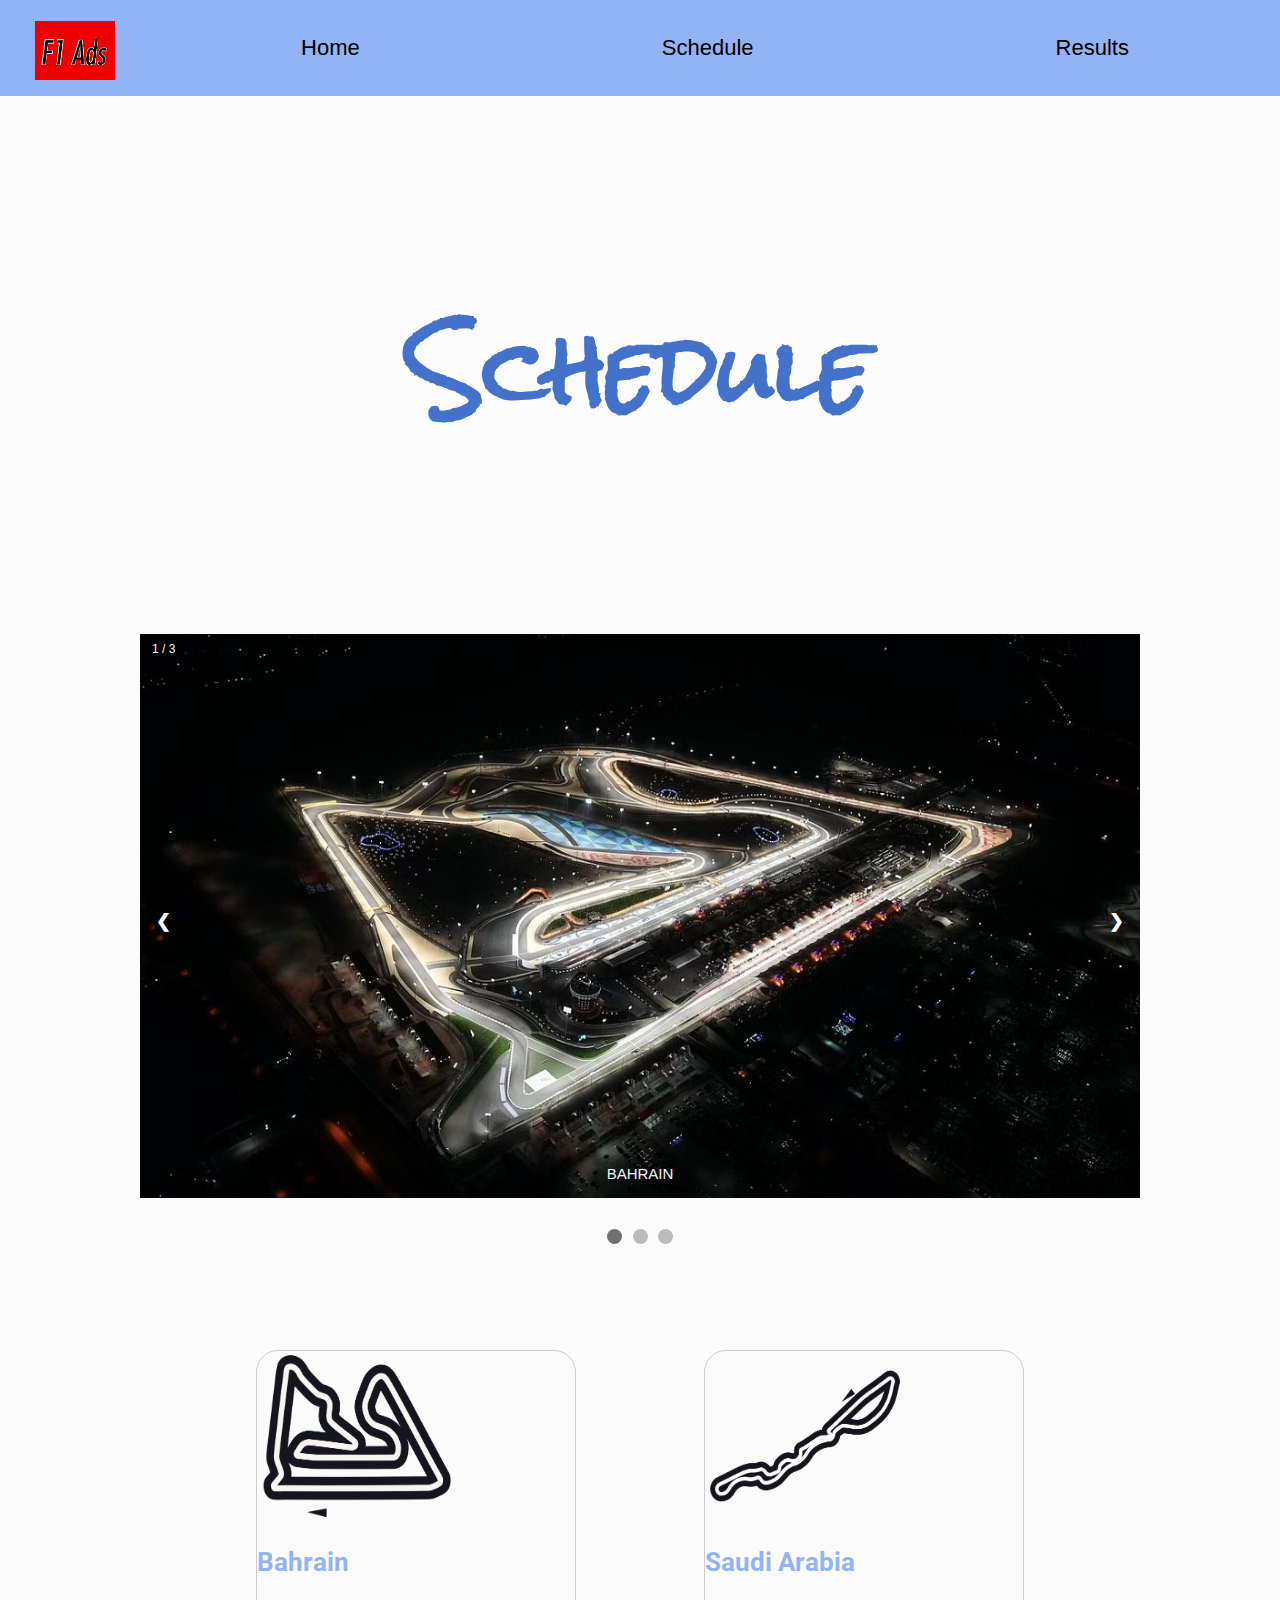
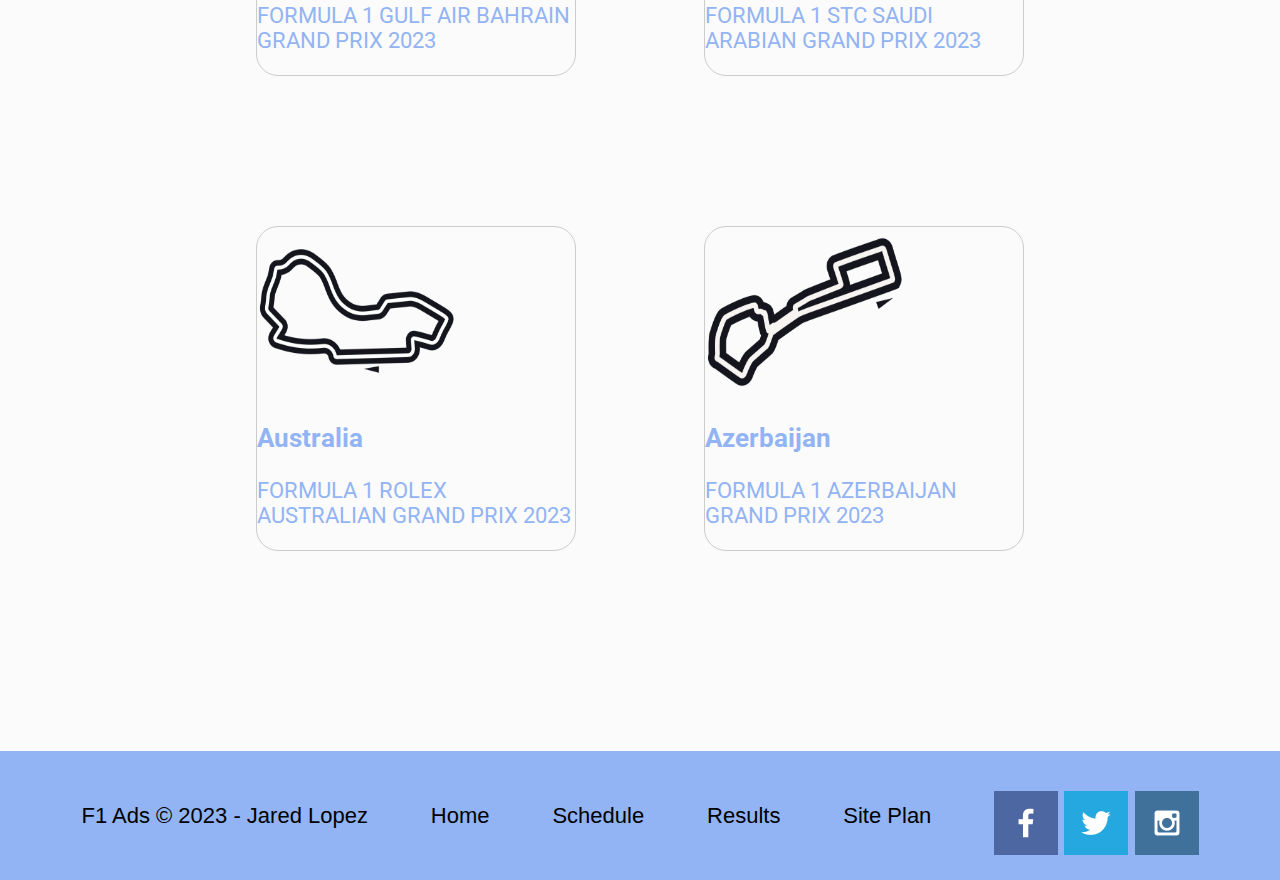
<file: f1-site/schedule.html>
<!DOCTYPE html>
<html lang="en">

<head>
  <meta charset="UTF-8">
  <meta http-equiv="X-UA-Compatible" content="IE=edge">
  <meta name="viewport" content="width=device-width, initial-scale=1.0">
  <title>F1 Ads Home</title>
  <link rel="stylesheet" href="styles/schedule.css">


</head>

<body>
  <div id="content">
    <header>

      <a id="logo_link" href="index.html">
        <img class="logo" src="images-site/f1logo-site.jpeg" alt="F1 Ads Logo">
      </a>
      <nav>
        <a href="index.html">Home</a>
        <a href="schedule.html">Schedule</a>
        <a href="results.html">Results</a>
      </nav>
    </header>


    <main class="home-grid">
      <div class="home-title">
        <h1>Schedule</h1>
      </div>

      <div class="content0">
        <div class="slideshow-container">

          <div class="mySlides fade">
            <div class="numbertext">1 / 3</div>
            <img src="images-site/bahraincarousel.avif"  alt="bahrain">
            <div class="text">BAHRAIN</div>
          </div>

          <div class="mySlides fade">
            <div class="numbertext">2 / 3</div>
            <img src="images-site/saudiarabiacarousel.jpg" alt="saudiarabia">>
            <div class="text">SAUDI ARABIA</div>
          </div>

          <div class="mySlides fade">
            <div class="numbertext">3 / 3</div>
            <img src="images-site/asutraliacarousel.jpg" alt="australia">>
            <div class="text">AUSTRALIA</div>
          </div>

          <a class="prev" onclick="plusSlides(-1)">❮</a>
          <a class="next" onclick="plusSlides(1)">❯</a>

        </div>
        <br>

        <div style="text-align:center">
          <span class="dot" onclick="currentSlide(1)"></span>
          <span class="dot" onclick="currentSlide(2)"></span>
          <span class="dot" onclick="currentSlide(3)"></span>
        </div>

        <script>
          let slideIndex = 1;
          showSlides(slideIndex);

          function plusSlides(n) {
            showSlides(slideIndex += n);
          }

          function currentSlide(n) {
            showSlides(slideIndex = n);
          }

          function showSlides(n) {
            let i;
            let slides = document.getElementsByClassName("mySlides");
            let dots = document.getElementsByClassName("dot");
            if (n > slides.length) { slideIndex = 1 }
            if (n < 1) { slideIndex = slides.length }
            for (i = 0; i < slides.length; i++) {
              slides[i].style.display = "none";
            }
            for (i = 0; i < dots.length; i++) {
              dots[i].className = dots[i].className.replace(" active", "");
            }
            slides[slideIndex - 1].style.display = "block";
            dots[slideIndex - 1].className += " active";
          }
        </script>

      </div>

      <div class="content1">
        <div class="card1">
          <img src="images-site/bahrain.png" class="card-img-top" alt="...">
          <div class="card-body">
            <h3>Bahrain</h3>
            <p class="card-text">FORMULA 1 GULF AIR BAHRAIN GRAND PRIX 2023</p>
          </div>
        </div>
        <div class="card2">
          <img src="images-site/saudiarabia.png" class="card-img-top" alt="...">
          <div class="card-body">
            <h3>Saudi Arabia</h3>
            <p class="card-text">FORMULA 1 STC SAUDI ARABIAN GRAND PRIX 2023</p>
          </div>
        </div>
      </div>

      <div class="content2">
        <div class="card3">
          <img src="images-site/asutralia.png" class="card-img-top" alt="...">
          <div class="card-body">
            <h3>Australia</h3>
            <p class="card-text">FORMULA 1 ROLEX AUSTRALIAN GRAND PRIX 2023</p>
          </div>
        </div>
        <div class="card4">
          <img src="images-site/azerbaijan.png" class="card-img-top" alt="...">
          <div class="card-body">
            <h3>Azerbaijan</h3>
            <p class="card-text">FORMULA 1 AZERBAIJAN GRAND PRIX 2023</p>
          </div>
        </div>
      </div>



    </main>

    <footer>
      <p>F1 Ads &copy; 2023 - Jared Lopez</p>
      <p><a href="index.html">Home</a></p>
      <p><a href="schedule.html">Schedule</a></p>
      <p><a href="results.html">Results</a></p>
      <p><a href="site-plan.html">Site Plan</a></p>
      <div class="social">
        <a href="https://facebook.com" target="_blank">
          <img src="images-site/facebook.png" alt="fb icon">
        </a>
        <a href="https://twitter.com" target="_blank">
          <img src="images-site/twitter.png" alt="twitter icon">
        </a>
        <a href="https://instagram.com" target="_blank">
          <img src="images-site/instagram.png" alt="instagram icon">
        </a>
      </div>
    </footer>
  </div>

</body>

</html>
</file>
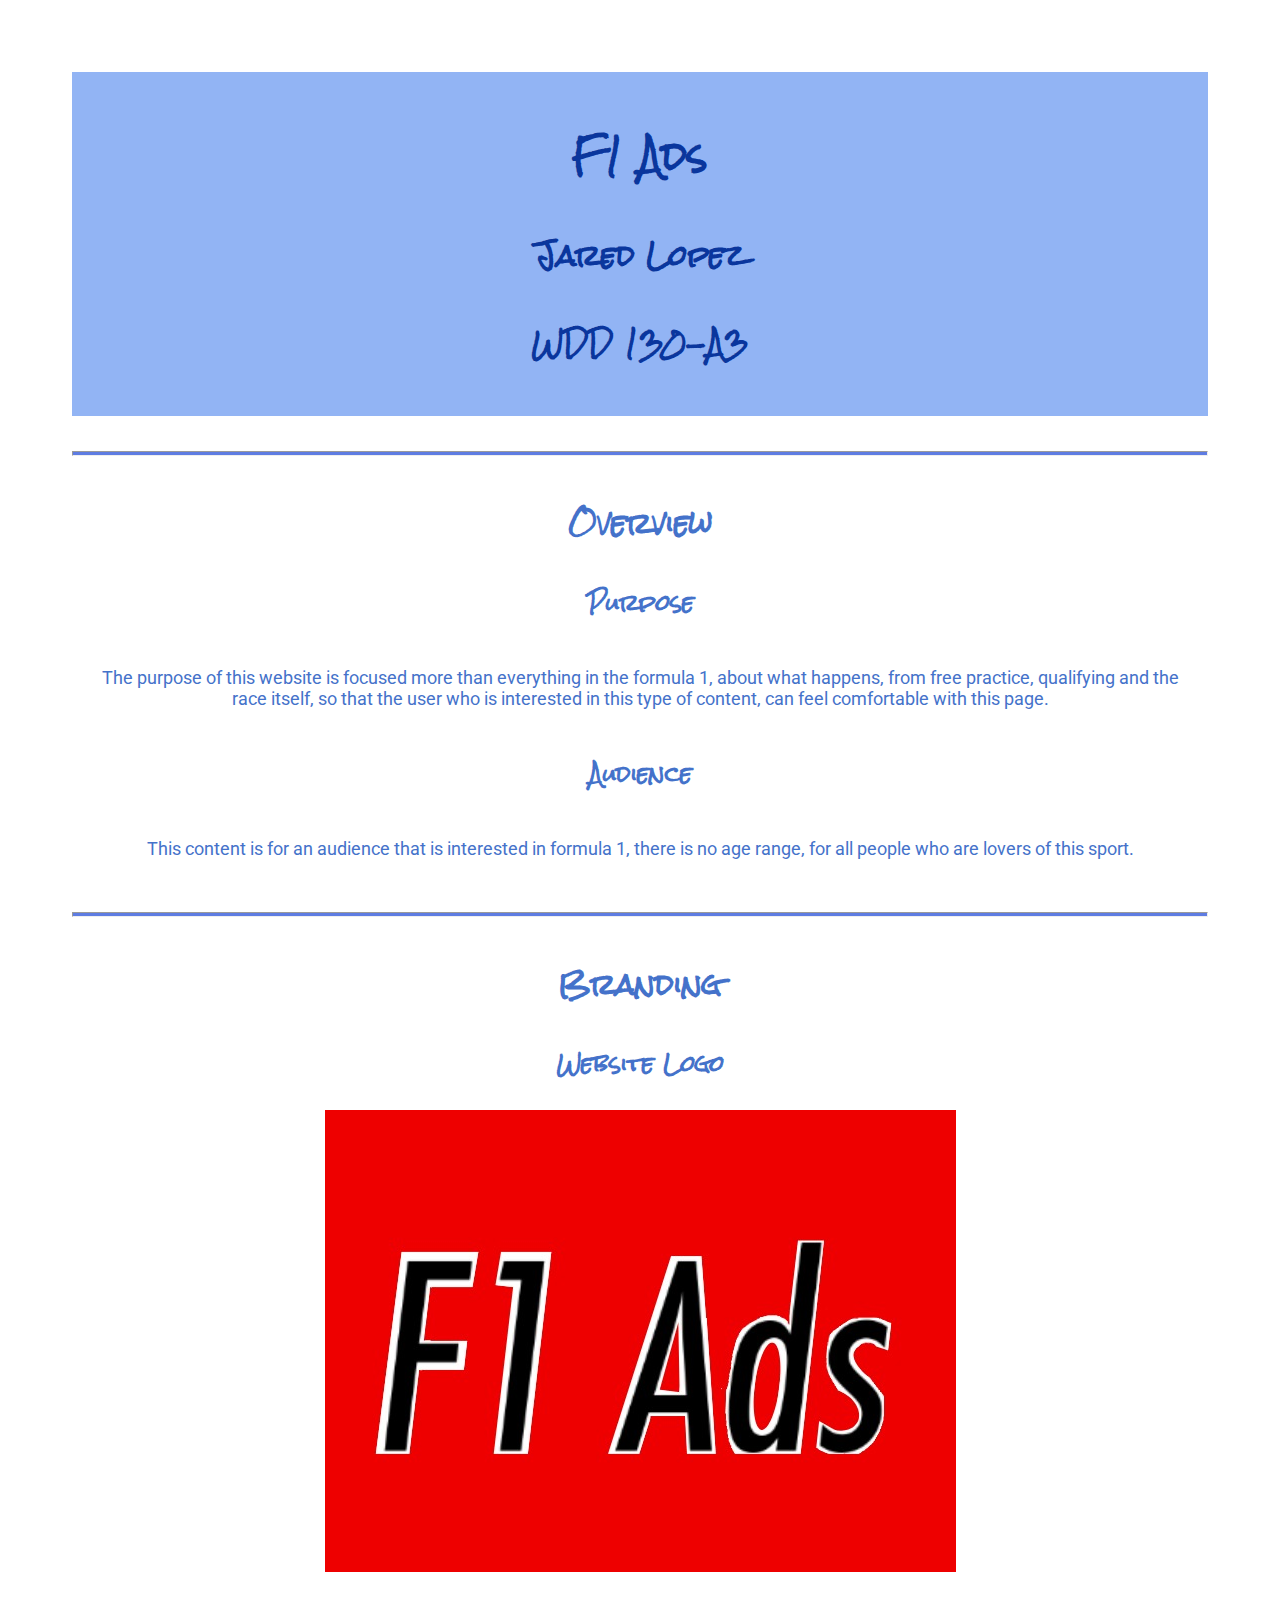
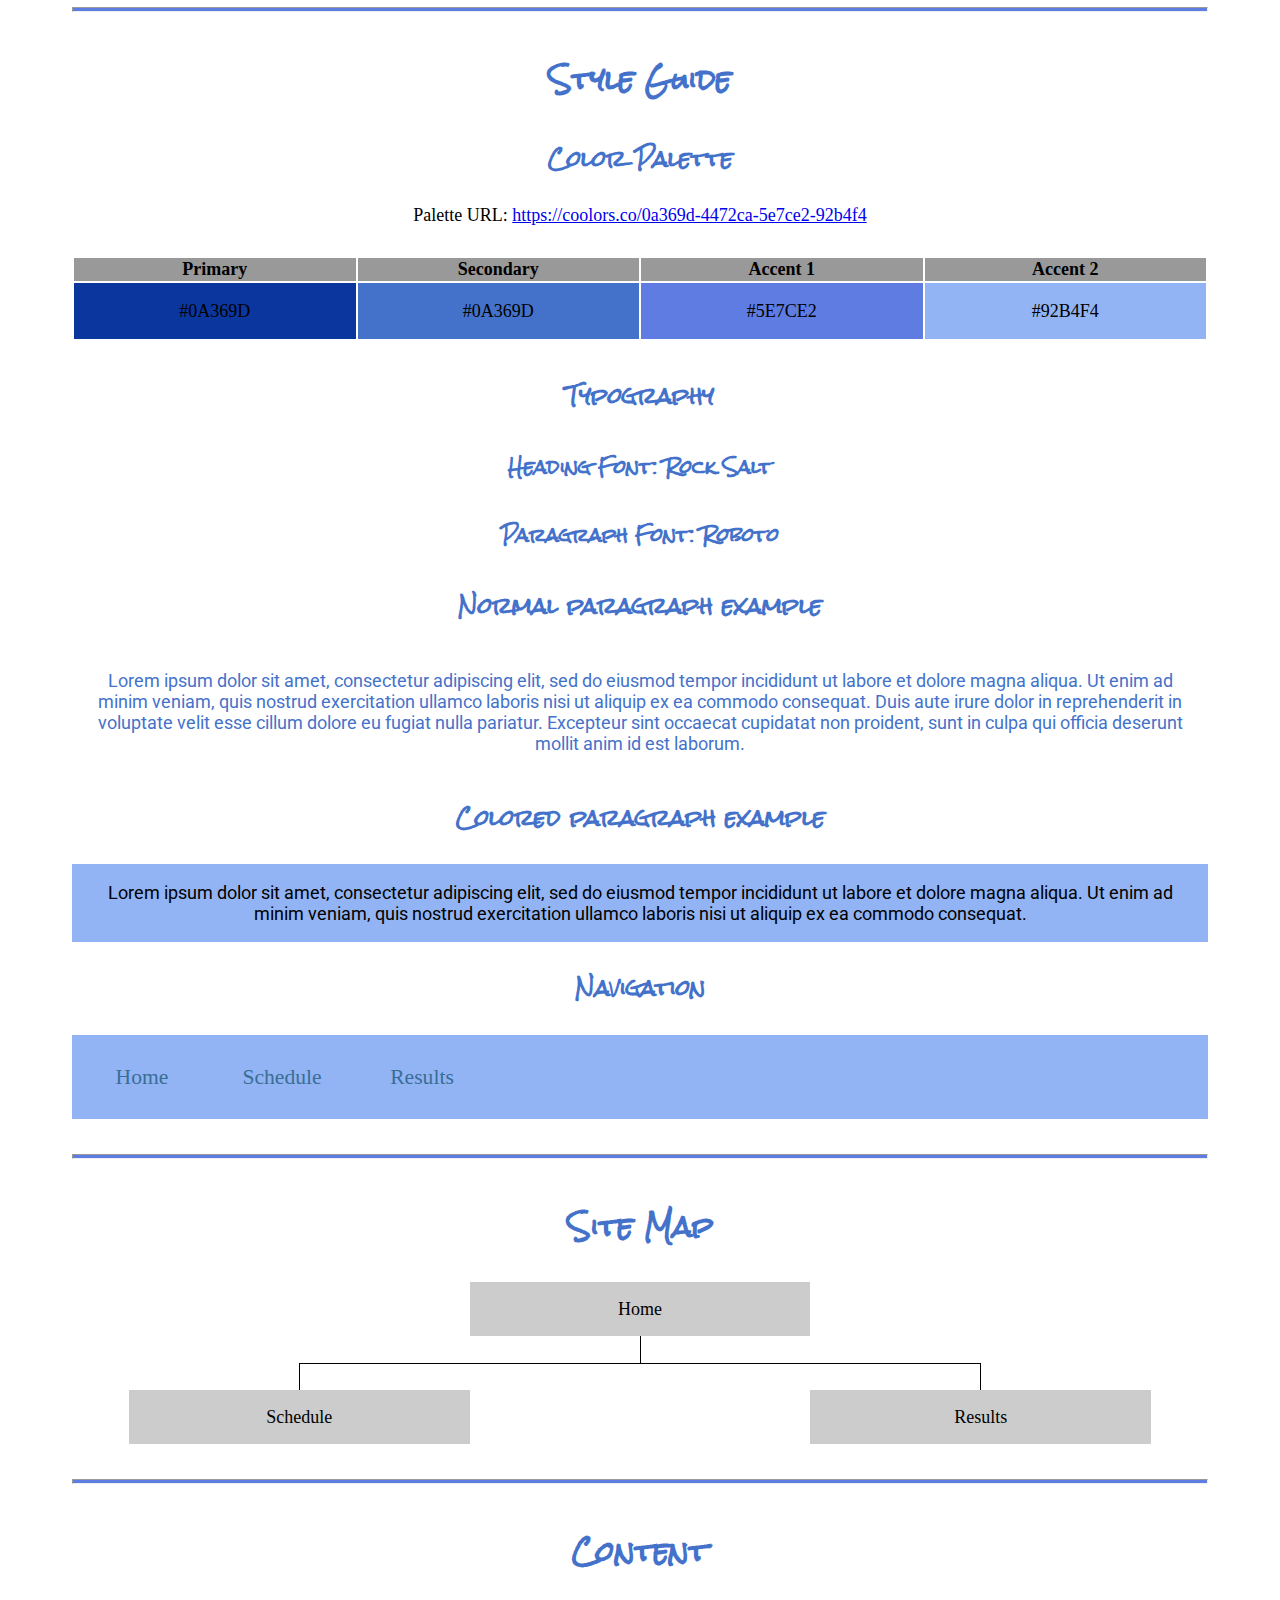
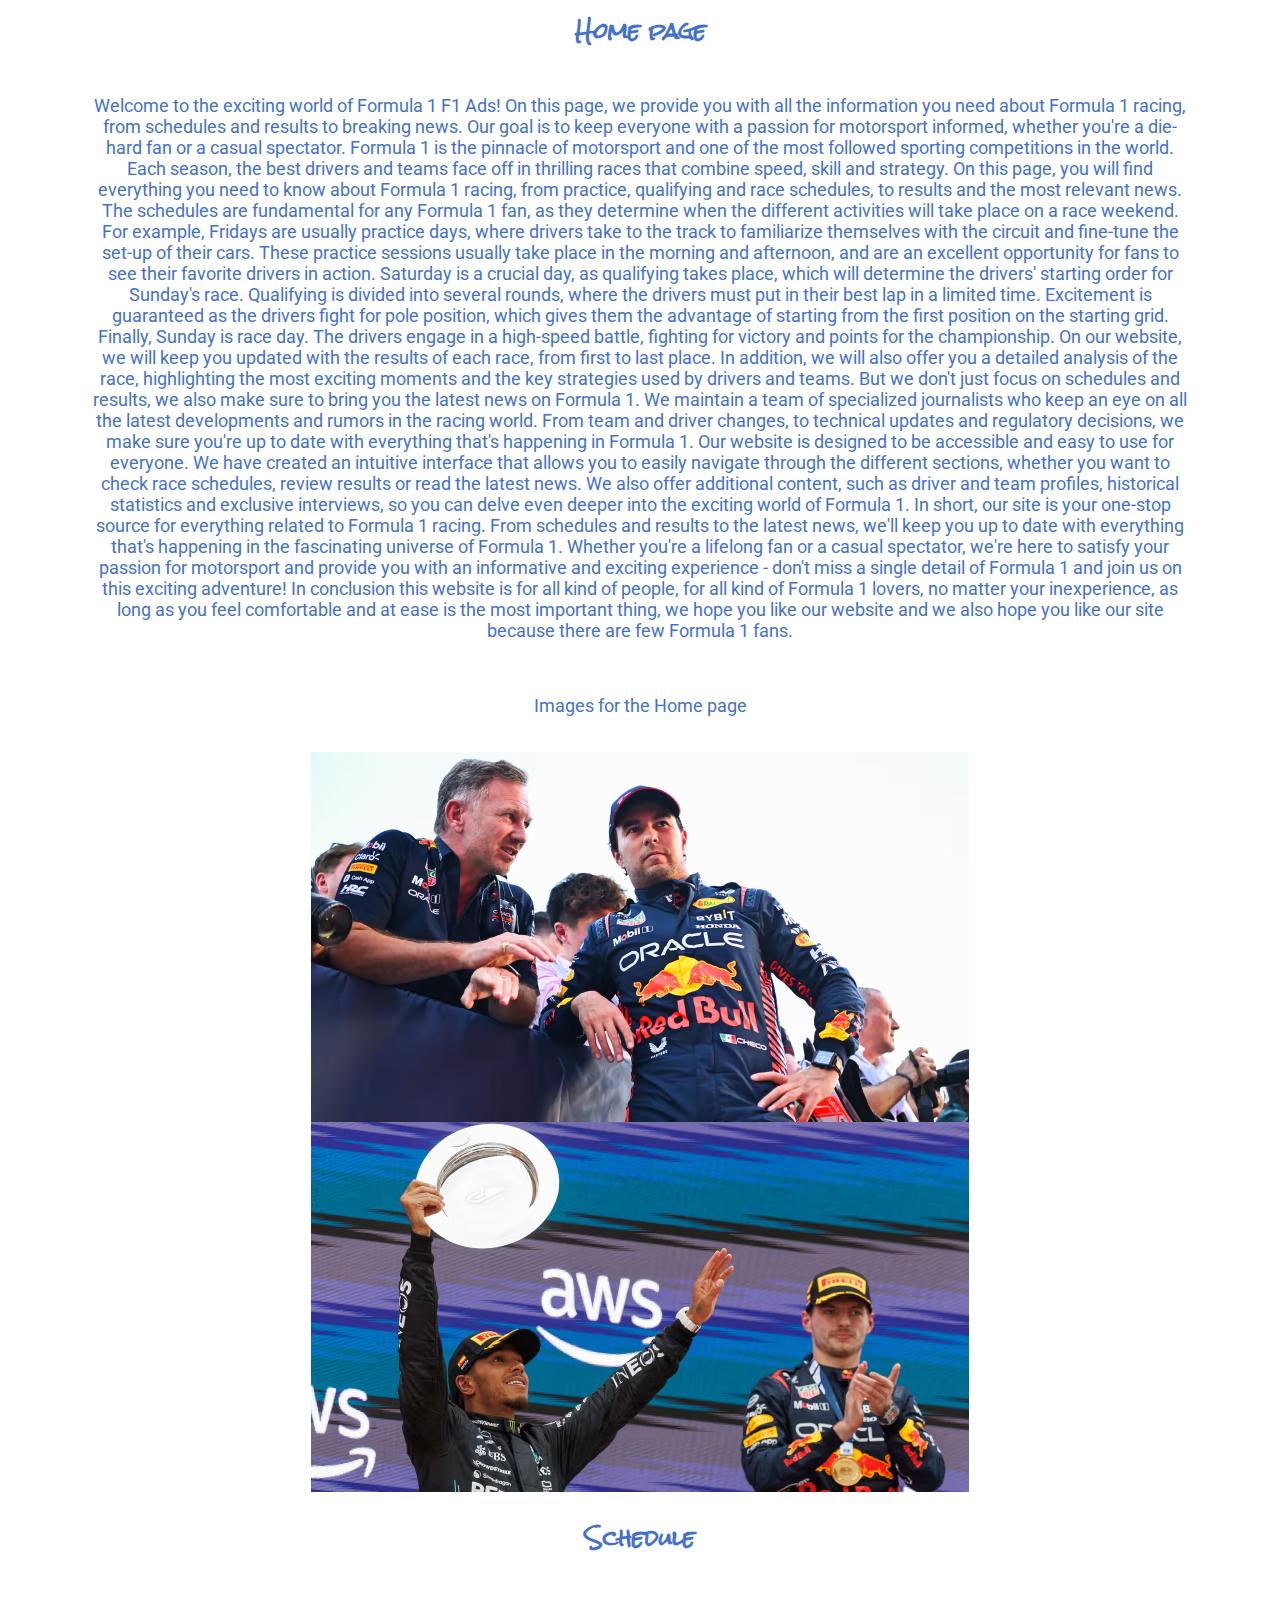
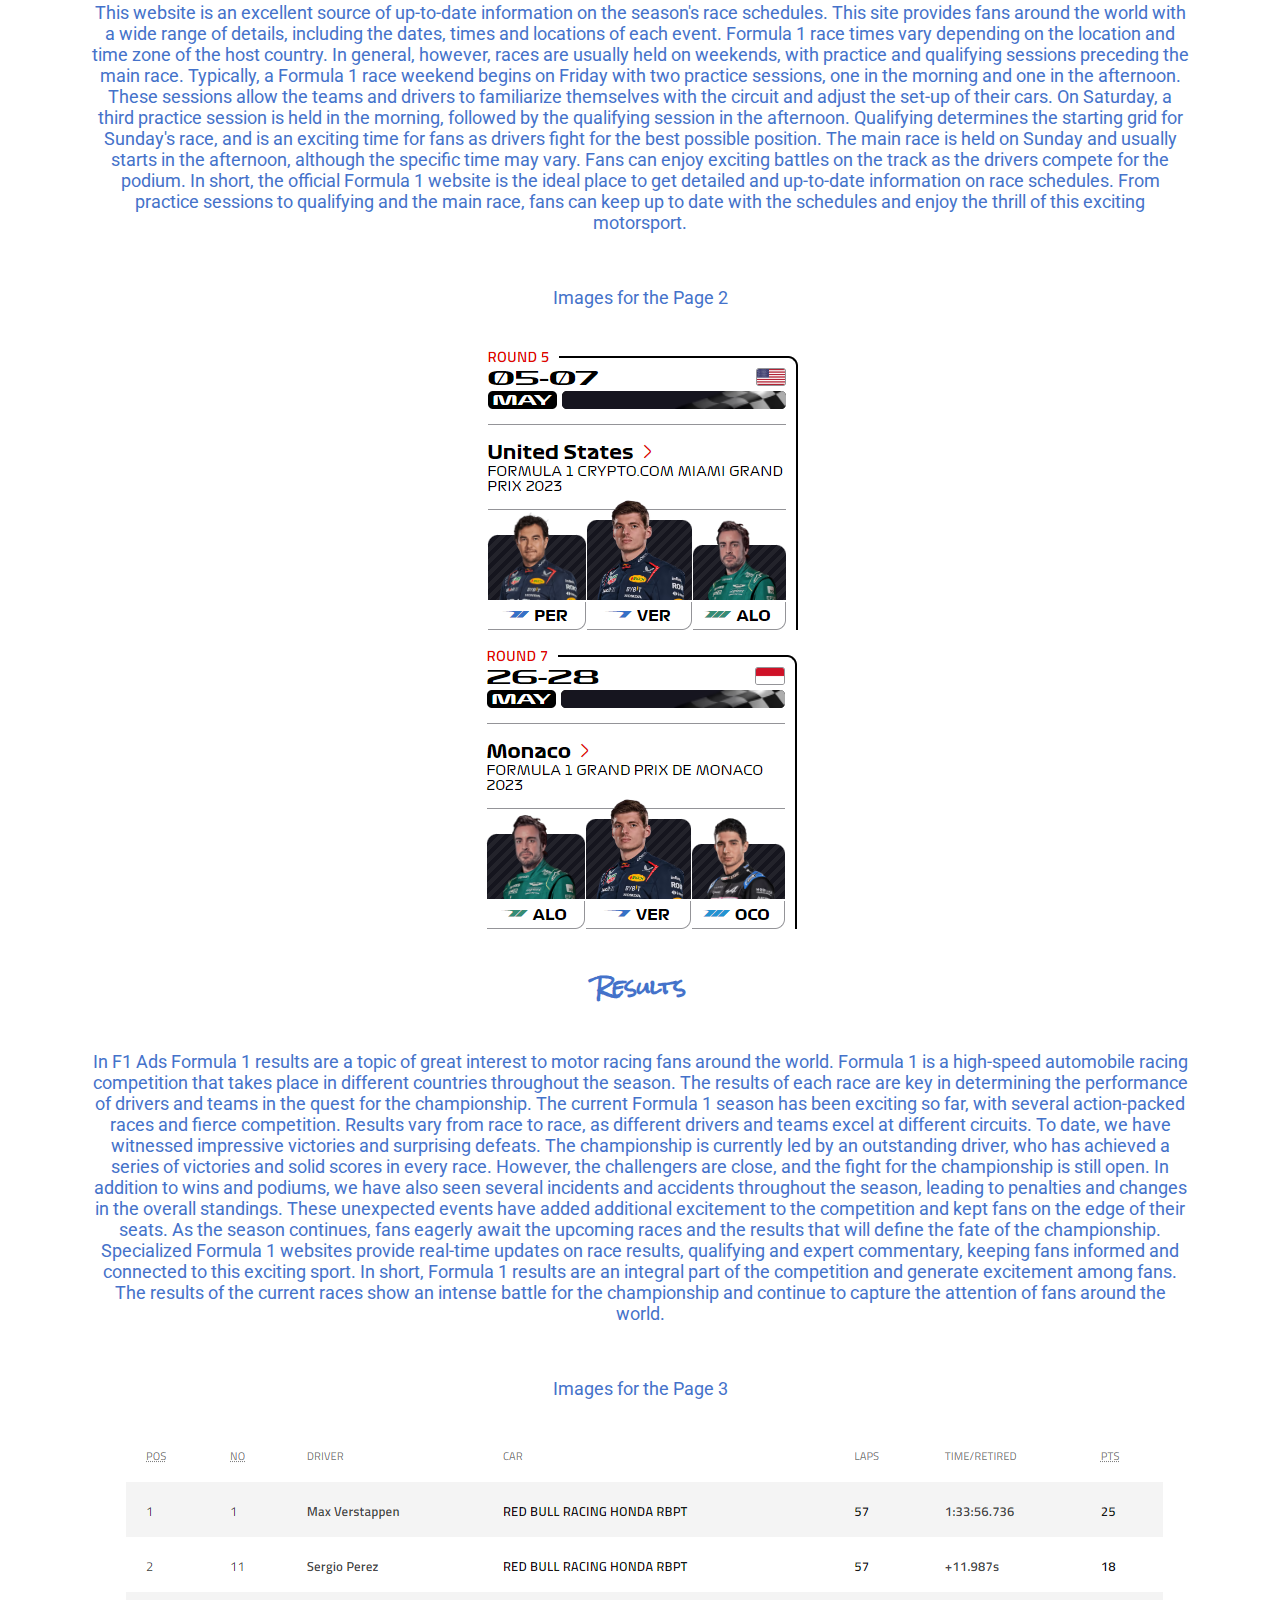
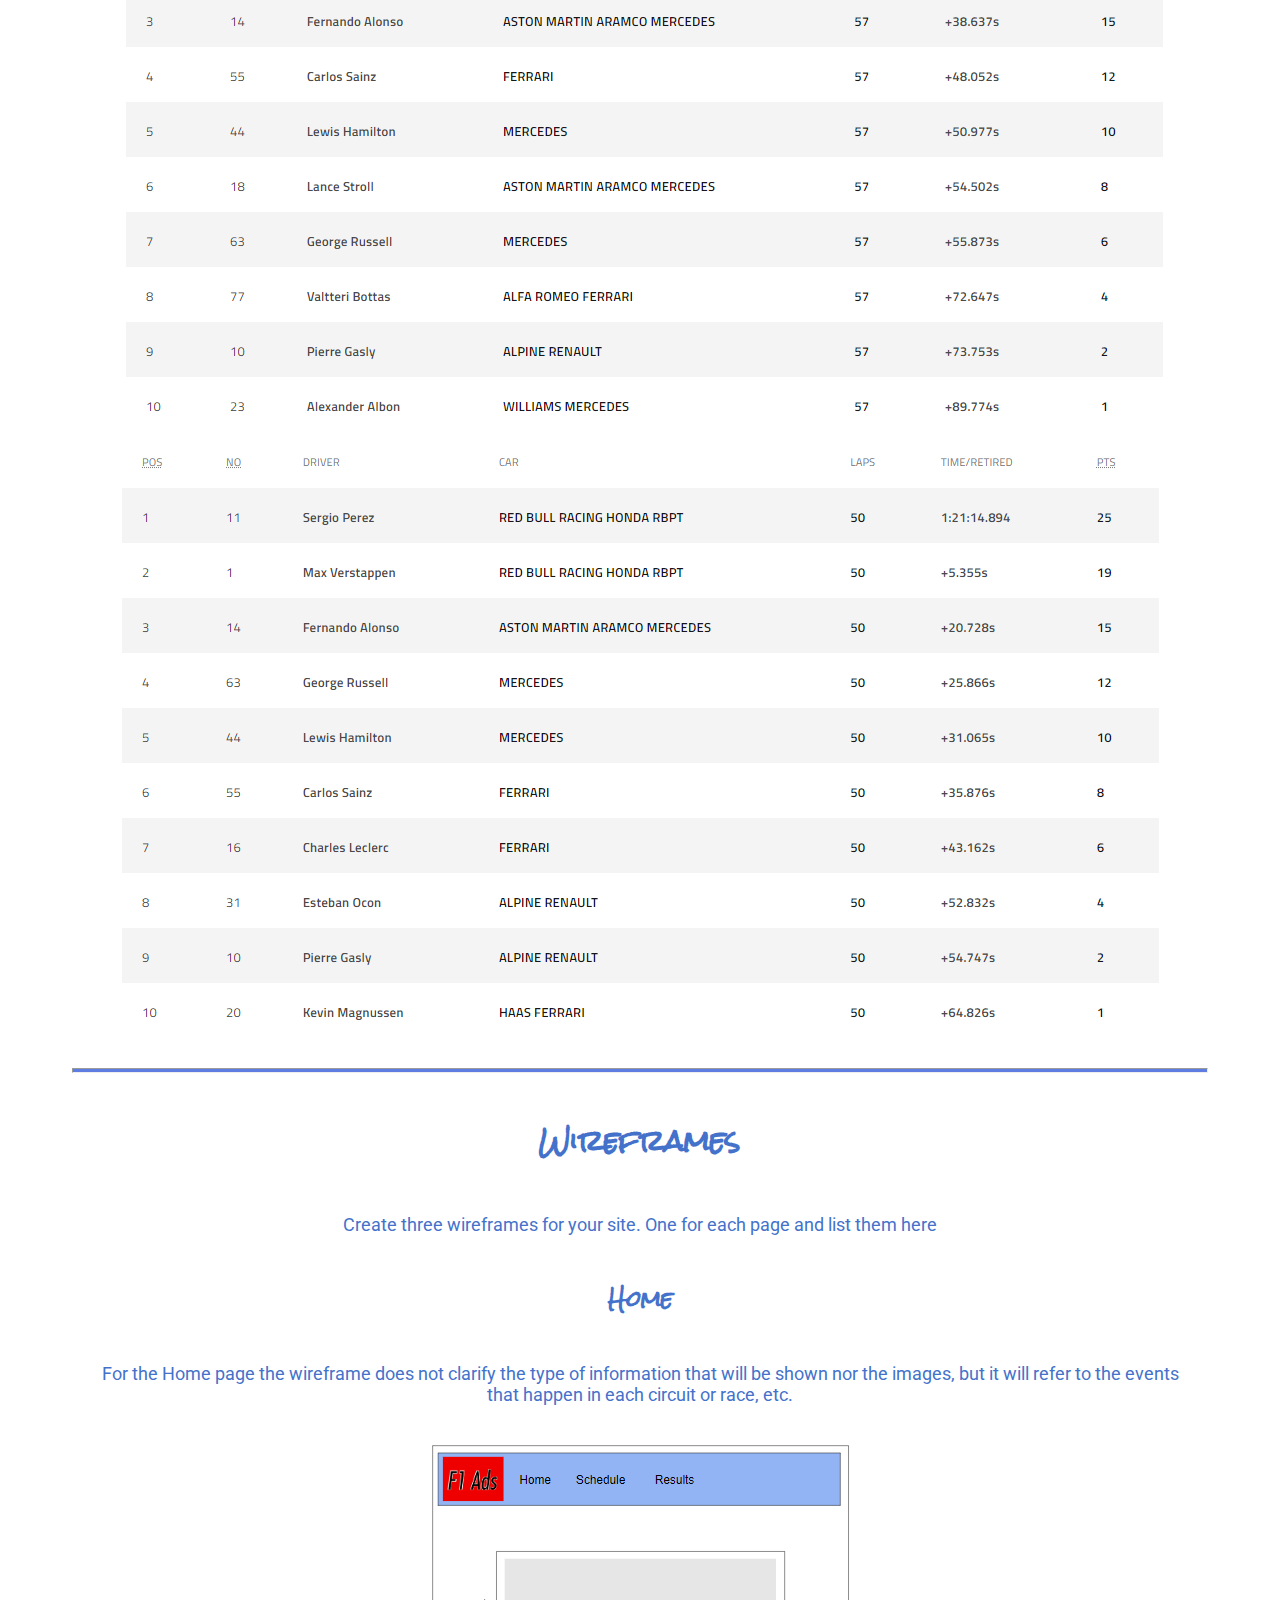
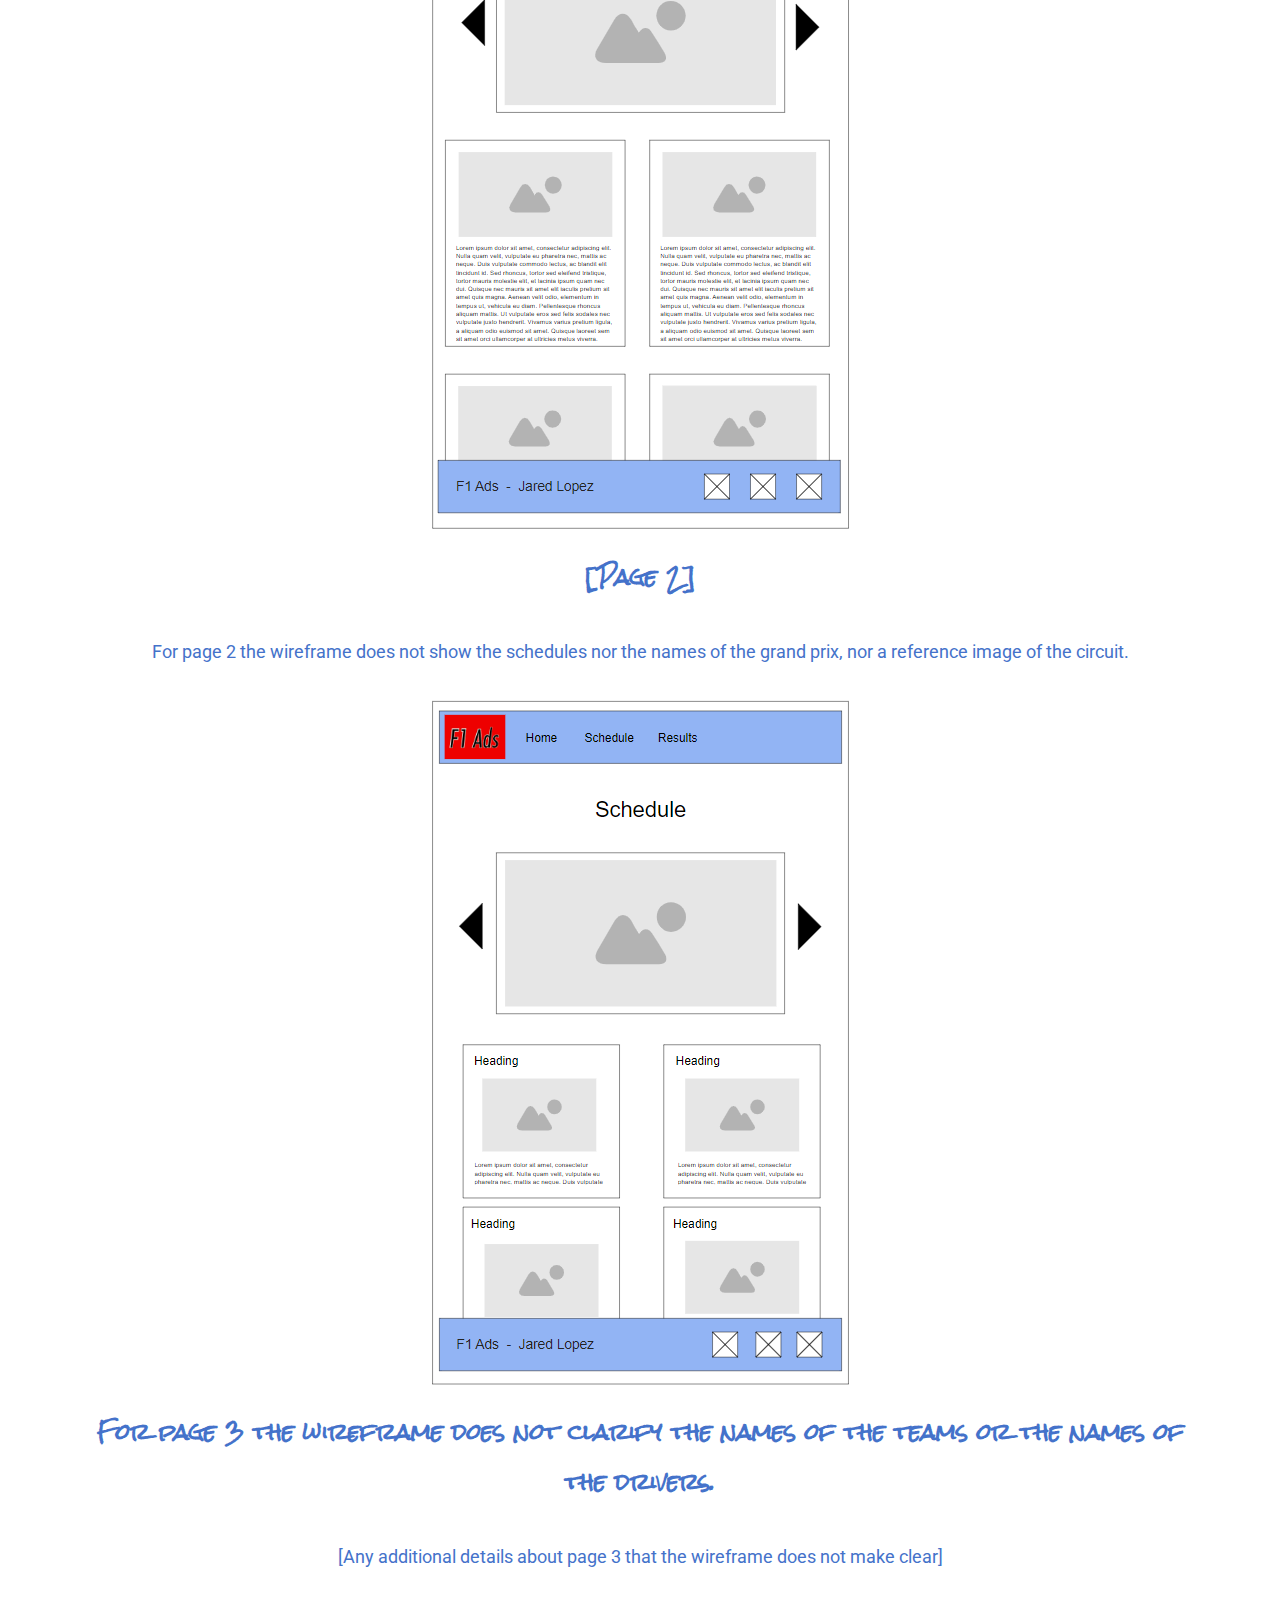
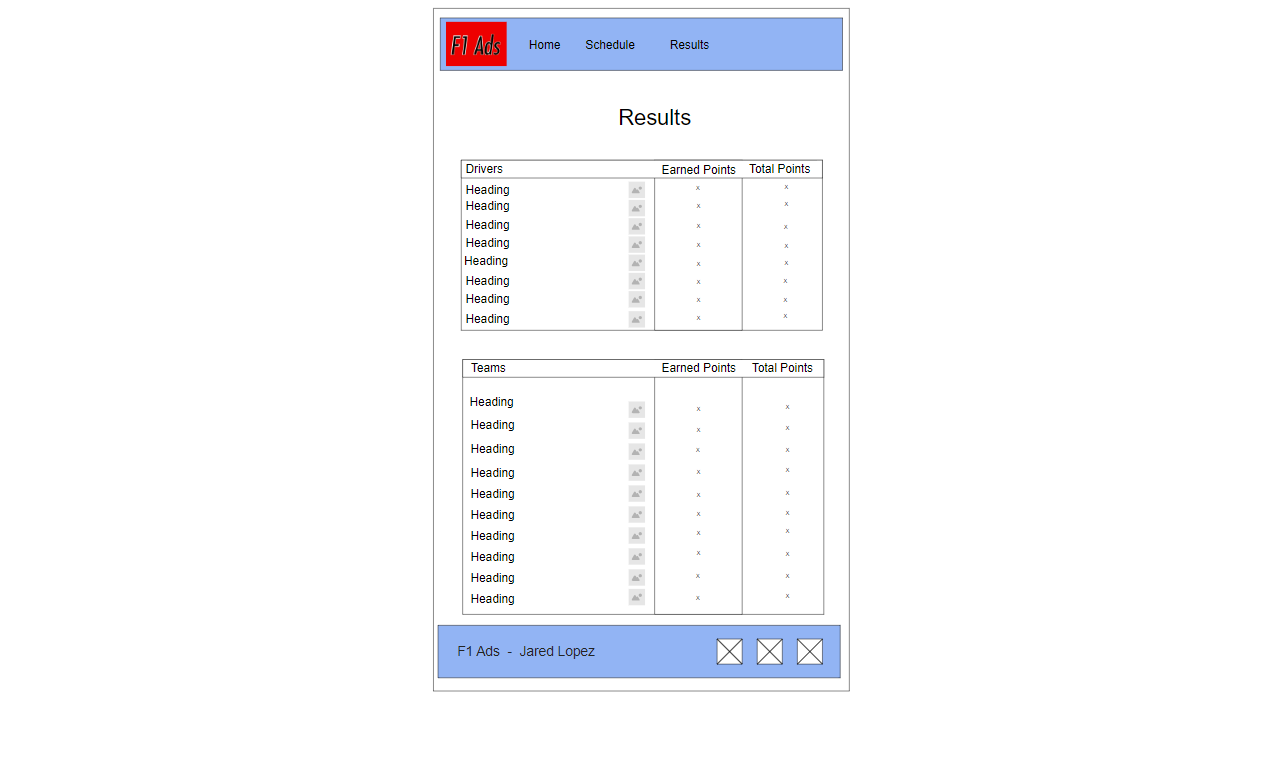
<file: f1-site/site-plan.html>
<!DOCTYPE html>
<html lang="en-us">

<head>
  <meta charset="utf-8">
  <title>Site Plan</title>
  <link type="text/css" rel="stylesheet" href="styles/site-plan.css">
</head>

<body>
  <header>
    <h1>F1 Ads</h1>
    <h2>Jared Lopez</h2>
    <h2>WDD 130-A3</h2>
    <!-- In the header above, add the name or your site, your name and class number. For example if you are in section 3 you would put WDD 130.03 -->
  </header>
  <main>

    <!-- ------------------------Steps 2-3------------------------------ -->
    <hr>
    <h2>Overview</h2>
    <h3>Purpose</h3>
    <p>The purpose of this website is focused more than everything in the formula 1, about what happens, from free
      practice, qualifying and the race itself, so that the user who is interested in this type of content, can feel
      comfortable with this page.</p> <!-- change this -->


    <h3>Audience</h3>
    <p>This content is for an audience that is interested in formula 1, there is no age range, for all people who are
      lovers of this sport.</p> <!-- change this -->

    <hr>
    <h2>Branding</h2>
    <h3>Website Logo</h3>
    <!-- Replace this with some sort of logo for your site.  A logo can be as simple as the name of your site in a nice font :) -->
    <img src="images-site/f1logo-site.jpeg" alt="Logo image">
    <hr>
    <h2>
      Style Guide
    </h2>

    <!-- ------------------------Steps 4-8------------------------------ -->

    <h3>
      Color Palette
    </h3>
    <!--  The colors you choose for a website are one of the most important decisions you will make. Follow the instructions on the activity in iLearn then return and replace the color codes below with the hex color codes (the 6 digit numbers that show at the bottom of each color) for the colors you have chosen below.  You should have at least 2 colors but do not have to fill in all 4 if you do not need them.  -->

    <!-- Copy and paste the URL to your finished palette below Make sure to paste it into both spots -->
    Palette URL: <a href="https://coolors.co/0a369d-4472ca-5e7ce2-92b4f4"
      target="_blank">https://coolors.co/0a369d-4472ca-5e7ce2-92b4f4</a>


    <table class="colors">
      <tr>
        <th>Primary</th>
        <th>Secondary</th>
        <th>Accent 1</th>
        <th>Accent 2</th>
      </tr>
      <!-- Replace the numbers in the boxes below with your hex color codes. Then switch to the site-plan.css file and change your colors there as well. -->
      <tr>
        <td class="primary">#0A369D</td>
        <td class="secondary">#0A369D</td>
        <td class="accent1">#5E7CE2</td>
        <td class="accent2">#92B4F4</td>
      </tr>
    </table>

    <!-- ------------------------Step 9------------------------------ -->

    <h3>
      Typography
    </h3>
    <!-- Choose a font for your paragraphs (body copy) and headlines. What font(s) have you chosen? Why did you choose what you did?  Make sure to review the list of web safe fonts at W3Schools.org as a starting point.  Think also about which of your colors above you might use for background and font colors. -->

    <h4>
      Heading Font: Rock Salt <!-- change this -->
    </h4>
    <h4>
      Paragraph Font: Roboto <!-- change this -->
    </h4>
    <h3>
      Normal paragraph example
    </h3>
    <p>
      Lorem ipsum dolor sit amet, consectetur adipiscing elit, sed do eiusmod tempor incididunt ut labore et dolore
      magna aliqua. Ut enim ad minim veniam, quis nostrud exercitation ullamco laboris nisi ut aliquip ex ea commodo
      consequat. Duis aute irure dolor in reprehenderit in voluptate velit esse cillum dolore eu fugiat nulla pariatur.
      Excepteur sint occaecat cupidatat non proident, sunt in culpa qui officia deserunt mollit anim id est laborum.
    </p>
    <h3>
      Colored paragraph example
    </h3>
    <p class="colored">
      Lorem ipsum dolor sit amet, consectetur adipiscing elit, sed do eiusmod tempor incididunt ut labore et dolore
      magna aliqua. Ut enim ad minim veniam, quis nostrud exercitation ullamco laboris nisi ut aliquip ex ea commodo
      consequat.
    </p>

    <!-- ------------------------Step 10------------------------------ -->

    <h3>
      Navigation
    </h3>
    <!-- Think about how you want your navigation bar to look. In the site-plan.css file change the colors to your colors to get the look you desire. -->
    <nav>
      <a href="#">Home</a>
      <a href="#">Schedule</a>
      <a href="#">Results</a>
    </nav>
    <hr>
    <h2>
      Site Map
    </h2>
    <div class="sitemap">
      <div class="sm-home">
        Home
      </div>
      <div class="sm-page2">
        Schedule <!-- change this -->
      </div>
      <div class="sm-page3">
        Results <!-- change this -->
      </div>

      <div class="top">
        &nbsp;
      </div>
      <div class="left">
        &nbsp;
      </div>
      <div class="right">
        &nbsp;
      </div>

    </div>

    <!-- --------Content Section -------------- -->
    <hr>
    <h2>
      Content
    </h2>
    <h3>Home page</h3>
    <p>
      Welcome to the exciting world of Formula 1 F1 Ads! On this page, we provide you with all the information you need
      about Formula 1 racing, from schedules and results to breaking news. Our goal is to keep everyone with a passion
      for motorsport informed, whether you're a die-hard fan or a casual spectator.
      Formula 1 is the pinnacle of motorsport and one of the most followed sporting competitions in the world. Each
      season, the best drivers and teams face off in thrilling races that combine speed, skill and strategy. On this
      page, you will find everything you need to know about Formula 1 racing, from practice, qualifying and race
      schedules, to results and the most relevant news.
      The schedules are fundamental for any Formula 1 fan, as they determine when the different activities will take
      place on a race weekend. For example, Fridays are usually practice days, where drivers take to the track to
      familiarize themselves with the circuit and fine-tune the set-up of their cars. These practice sessions usually
      take place in the morning and afternoon, and are an excellent opportunity for fans to see their favorite drivers
      in action.
      Saturday is a crucial day, as qualifying takes place, which will determine the drivers' starting order for
      Sunday's race. Qualifying is divided into several rounds, where the drivers must put in their best lap in a
      limited time. Excitement is guaranteed as the drivers fight for pole position, which gives them the advantage of
      starting from the first position on the starting grid.
      Finally, Sunday is race day. The drivers engage in a high-speed battle, fighting for victory and points for the
      championship. On our website, we will keep you updated with the results of each race, from first to last place. In
      addition, we will also offer you a detailed analysis of the race, highlighting the most exciting moments and the
      key strategies used by drivers and teams.
      But we don't just focus on schedules and results, we also make sure to bring you the latest news on Formula 1. We
      maintain a team of specialized journalists who keep an eye on all the latest developments and rumors in the racing
      world. From team and driver changes, to technical updates and regulatory decisions, we make sure you're up to date
      with everything that's happening in Formula 1.
      Our website is designed to be accessible and easy to use for everyone. We have created an intuitive interface that
      allows you to easily navigate through the different sections, whether you want to check race schedules, review
      results or read the latest news. We also offer additional content, such as driver and team profiles, historical
      statistics and exclusive interviews, so you can delve even deeper into the exciting world of Formula 1.
      In short, our site is your one-stop source for everything related to Formula 1 racing. From schedules and results
      to the latest news, we'll keep you up to date with everything that's happening in the fascinating universe of
      Formula 1. Whether you're a lifelong fan or a casual spectator, we're here to satisfy your passion for motorsport
      and provide you with an informative and exciting experience - don't miss a single detail of Formula 1 and join us
      on this exciting adventure!
      In conclusion this website is for all kind of people, for all kind of Formula 1 lovers, no matter your
      inexperience, as long as you feel comfortable and at ease is the most important thing, we hope you like our
      website and we also hope you like our site because there are few Formula 1 fans.
    </p>
    <p>Images for the Home page</p>
    <img src="images-site/img1homepage.avif" alt="image for homepage">
    <img src="images-site/img2homepage.avif" alt="image for homepage">

    </ul>
    <h3>Schedule</h3>
    <p>
      This website is an excellent source of up-to-date information on the season's race schedules. This site provides
      fans around the world with a wide range of details, including the dates, times and locations of each event.

      Formula 1 race times vary depending on the location and time zone of the host country. In general, however, races
      are usually held on weekends, with practice and qualifying sessions preceding the main race.

      Typically, a Formula 1 race weekend begins on Friday with two practice sessions, one in the morning and one in the
      afternoon. These sessions allow the teams and drivers to familiarize themselves with the circuit and adjust the
      set-up of their cars.

      On Saturday, a third practice session is held in the morning, followed by the qualifying session in the afternoon.
      Qualifying determines the starting grid for Sunday's race, and is an exciting time for fans as drivers fight for
      the best possible position.

      The main race is held on Sunday and usually starts in the afternoon, although the specific time may vary. Fans can
      enjoy exciting battles on the track as the drivers compete for the podium.

      In short, the official Formula 1 website is the ideal place to get detailed and up-to-date information on race
      schedules. From practice sessions to qualifying and the main race, fans can keep up to date with the schedules and
      enjoy the thrill of this exciting motorsport.
    </p>
    <p>Images for the Page 2</p>
    <img src="images-site/img1homepage2.png" alt="image for page">
    <img src="images-site/img2homepage2.png" alt="image for page">

    </ul>
    <h3>Results</h3>
    <p>
      In F1 Ads Formula 1 results are a topic of great interest to motor racing fans around the world. Formula 1 is a
      high-speed automobile racing competition that takes place in different countries throughout the season. The
      results of each race are key in determining the performance of drivers and teams in the quest for the
      championship.
      The current Formula 1 season has been exciting so far, with several action-packed races and fierce competition.
      Results vary from race to race, as different drivers and teams excel at different circuits. To date, we have
      witnessed impressive victories and surprising defeats.
      The championship is currently led by an outstanding driver, who has achieved a series of victories and solid
      scores in every race. However, the challengers are close, and the fight for the championship is still open.
      In addition to wins and podiums, we have also seen several incidents and accidents throughout the season, leading
      to penalties and changes in the overall standings. These unexpected events have added additional excitement to the
      competition and kept fans on the edge of their seats.
      As the season continues, fans eagerly await the upcoming races and the results that will define the fate of the
      championship. Specialized Formula 1 websites provide real-time updates on race results, qualifying and expert
      commentary, keeping fans informed and connected to this exciting sport.
      In short, Formula 1 results are an integral part of the competition and generate excitement among fans. The
      results of the current races show an intense battle for the championship and continue to capture the attention of
      fans around the world.
    </p>
    <p>Images for the Page 3</p>
    <img src="images-site/img1homepage3.png" alt="image for page3">
    <img src="images-site/img2homepage3.png" alt="image for page3">

    </ul>
    <hr>
    <h2>
      Wireframes
    </h2>
    <p>
      Create three wireframes for your site. One for each page and list them here</p>

    <h3>Home</h3>
    <p>
      For the Home page the wireframe does not clarify the type of information that will be shown nor the images, but it will refer to the events that happen in each circuit or race, etc.
    </p>
    <img src="images-site/homepage.png" alt="home page wireframe">

    <h3>[Page 2]</h3>
    <p>
      For page 2 the wireframe does not show the schedules nor the names of the grand prix, nor a reference image of the circuit.
    </p>
    <img src="images-site/schedule.png" alt="page 2 wireframe">

    <h3>For page 3 the wireframe does not clarify the names of the teams or the names of the drivers.</h3>
    <p>
      [Any additional details about page 3 that the wireframe does not make clear]
    </p>
    <img src="images-site/results.png" alt="page 3 wireframe">
  </main>
</body>

</html>
</file>
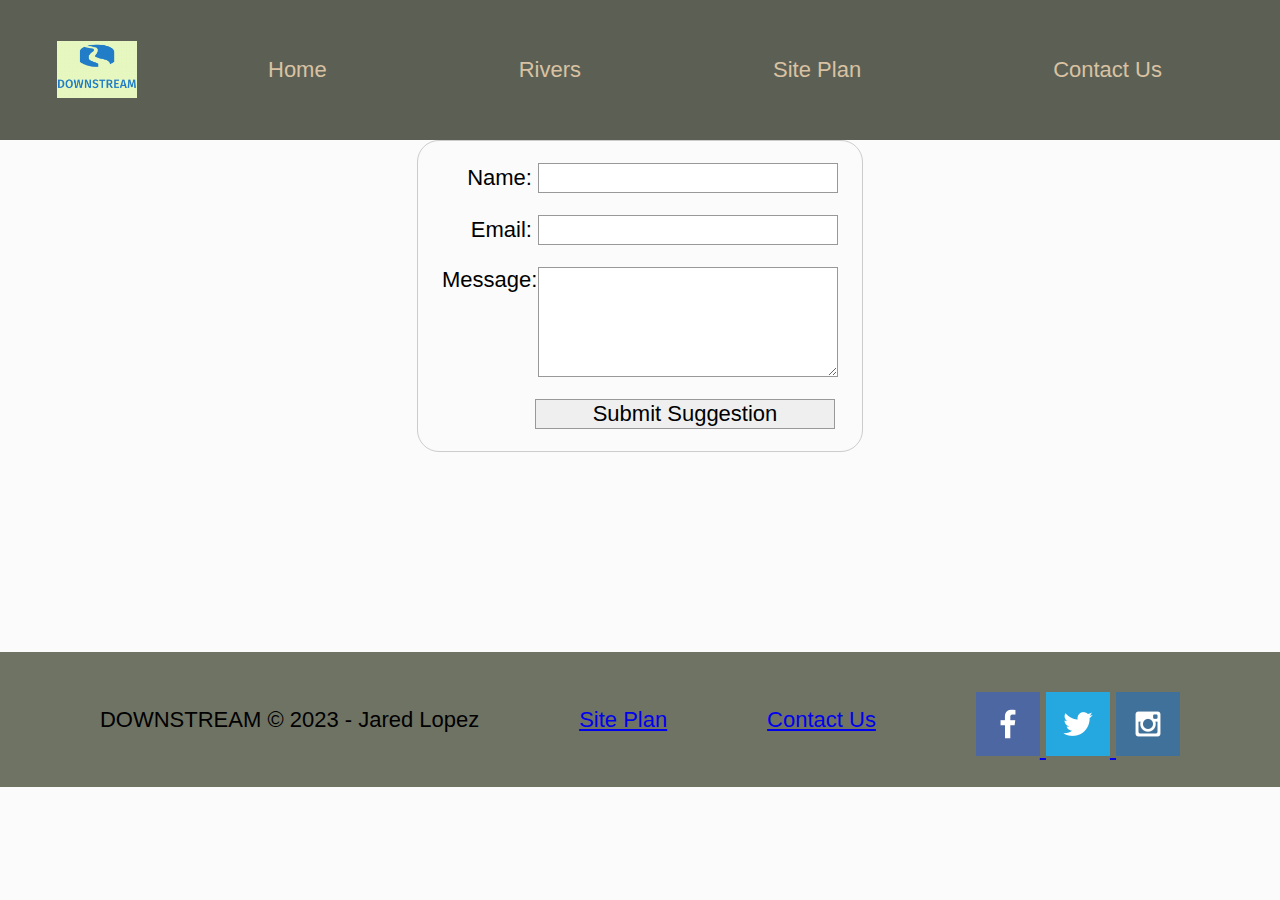
<file: wwr/contactus.html>
<!DOCTYPE html>
<html lang="en">

<head>
    <meta charset="UTF-8">
    <meta http-equiv="X-UA-Compatible" content="IE=edge">
    <meta name="viewport" content="width=device-width, initial-scale=1.0">
    <title>Contact Us</title>
    <link rel="stylesheet" href="styles/contactusstyle.css">

</head>

<body>
        <div id="feedback"></div>
        <div id="content">
            <header>
                <a id="logo_link" href="index.html">
                    <img class="logo" src="images/downstreamlogo.png" alt="Dry Oar Logo">
                </a>
                <nav>
                    <a href="index.html">Home</a>
                    <a href="rivers.html">Rivers</a>
                    <a href="site-plan-rafting.html">Site Plan</a>
                    <a href="contactus.html">Contact Us</a>
                </nav>
            </header>

            <main class="home-grid">
                <form action="SubmitForm()">
                    <ul>
                        <li>
                            <label for="name">Name: </label>
                            <input type="text" id="name" name="user_name" required>
                        </li>
                        <li>
                            <label for="email">Email: </label>
                            <input type="text" id="email" name="user_email" required>
                        </li>
                        <li>
                            <label for="info">Message: </label>
                            <textarea name="suggestion" id="info" required></textarea>
                        </li>
                        <li class="button">
                            <input type="submit" value="Submit Suggestion">
                        </li>
                    </ul>
                </form>
                
                <footer>
                    <p>DOWNSTREAM &copy; 2023 - Jared Lopez</p>
                    <p><a href="site-plan-rafting.html">Site Plan</a></p>
                    <p><a href="contactus.html">Contact Us</a></p>
                    <div class="social">
                        <a href="https://facebook.com" target="_blank">
                            <img src="images/facebook.png" alt="fb icon">
                        </a>
                        <a href="https://twitter.com" target="_blank">
                            <img src="images/twitter.png" alt="twitter icon">
                        </a>
                        <a href="https://instagram.com" target="_blank">
                            <img src="images/instagram.png" alt="instagram icon">
                        </a>
                    </div>
                </footer>

            </main>

            

        </div>
        <script>
            // get the feedback div element so we can do something with it.
            const feedbackElement = document.getElementById('feedback');
            // get the form so we can read what was entered in it.
            const formElement = document.forms[0];
            // add a 'listener' to wait for a submission of our form. When that happens run the code below.
            formElement.addEventListener('submit', function (e) {
                // stop the form from doing the default action.
                e.preventDefault();
                // set the contents of our feedback element to a message letting the user know the form was submitted successfully. Notice that we pull the name that was entered in the form to personalize the message!
                feedbackElement.innerHTML = 'Hello ' + formElement.user_name.value + '! Thank you for your message. We will get back with you as soon as possible!';
                // make the feedback element visible.
                feedbackElement.style.display = "block";
                // add a class to move everything down so our message doesn't cover it.
                document.body.classList.toggle('moveDown');
            });
        </script>



</body>

</html>
</file>
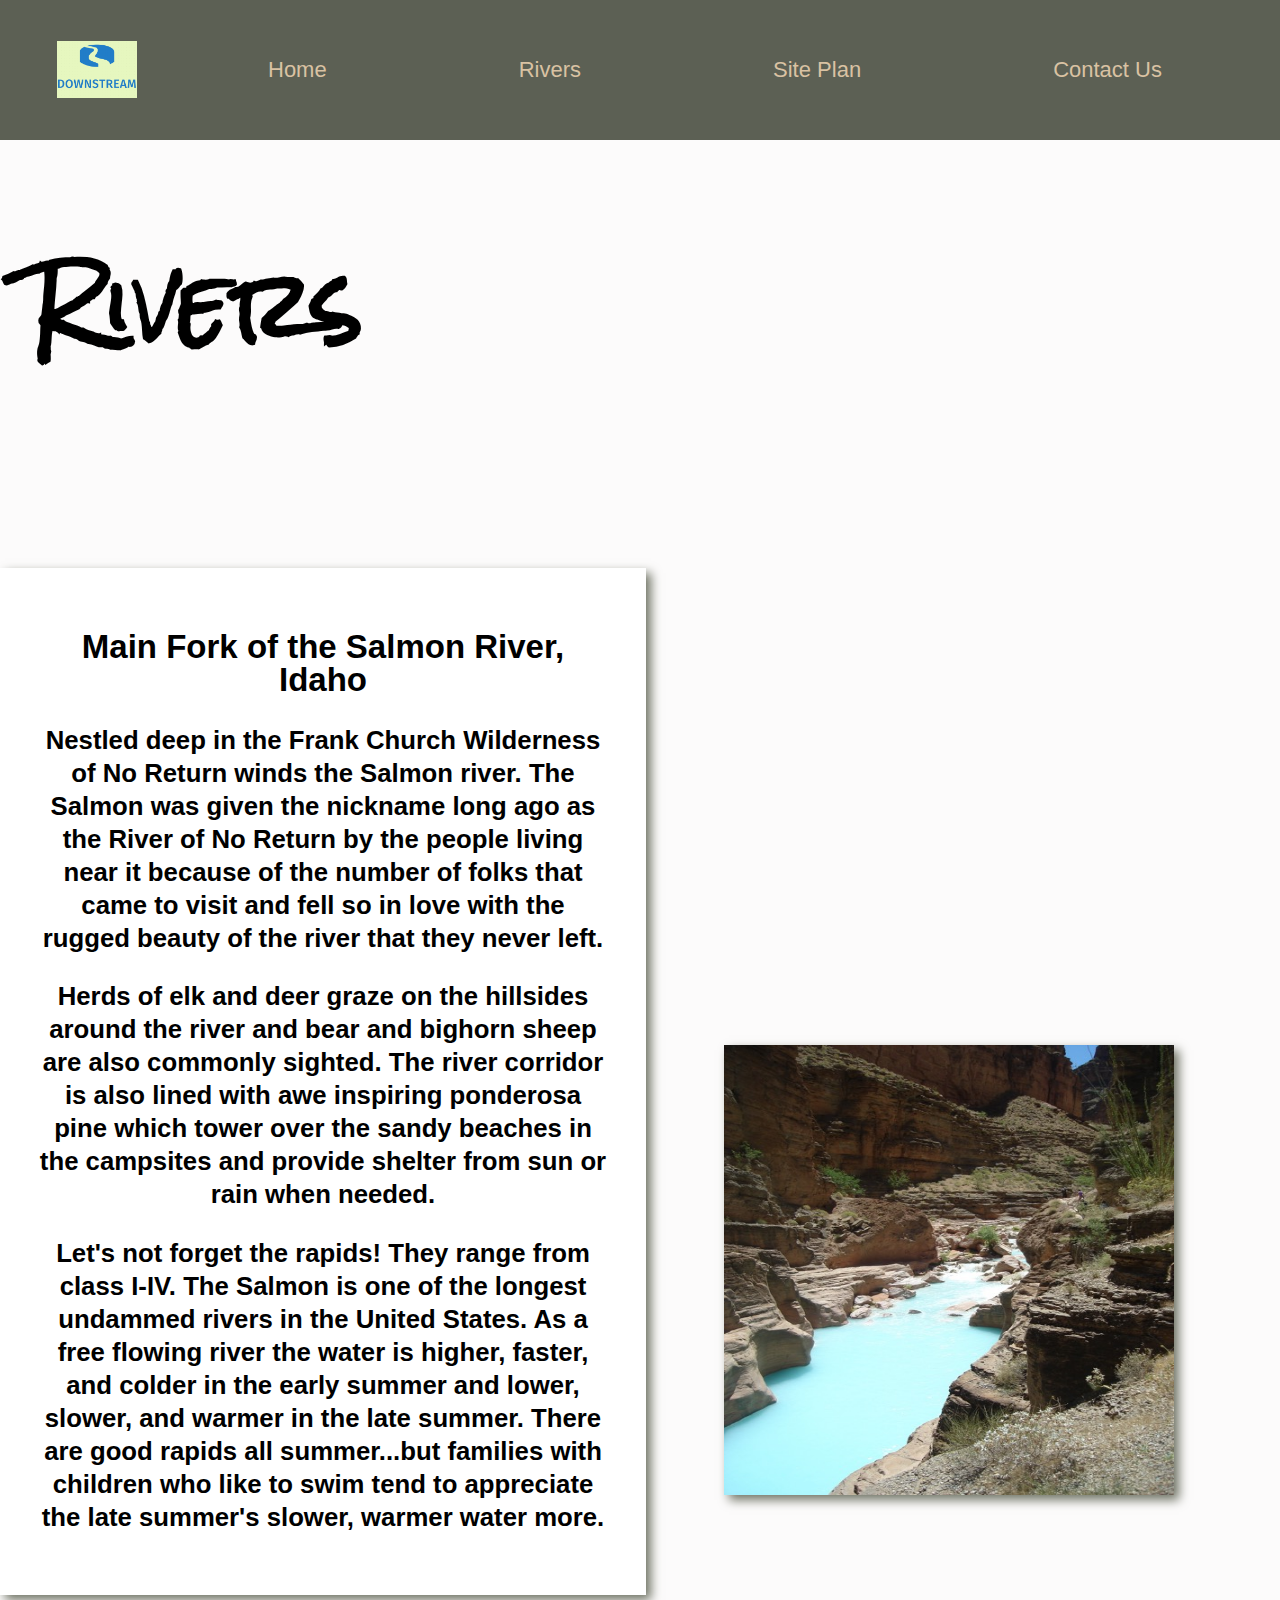
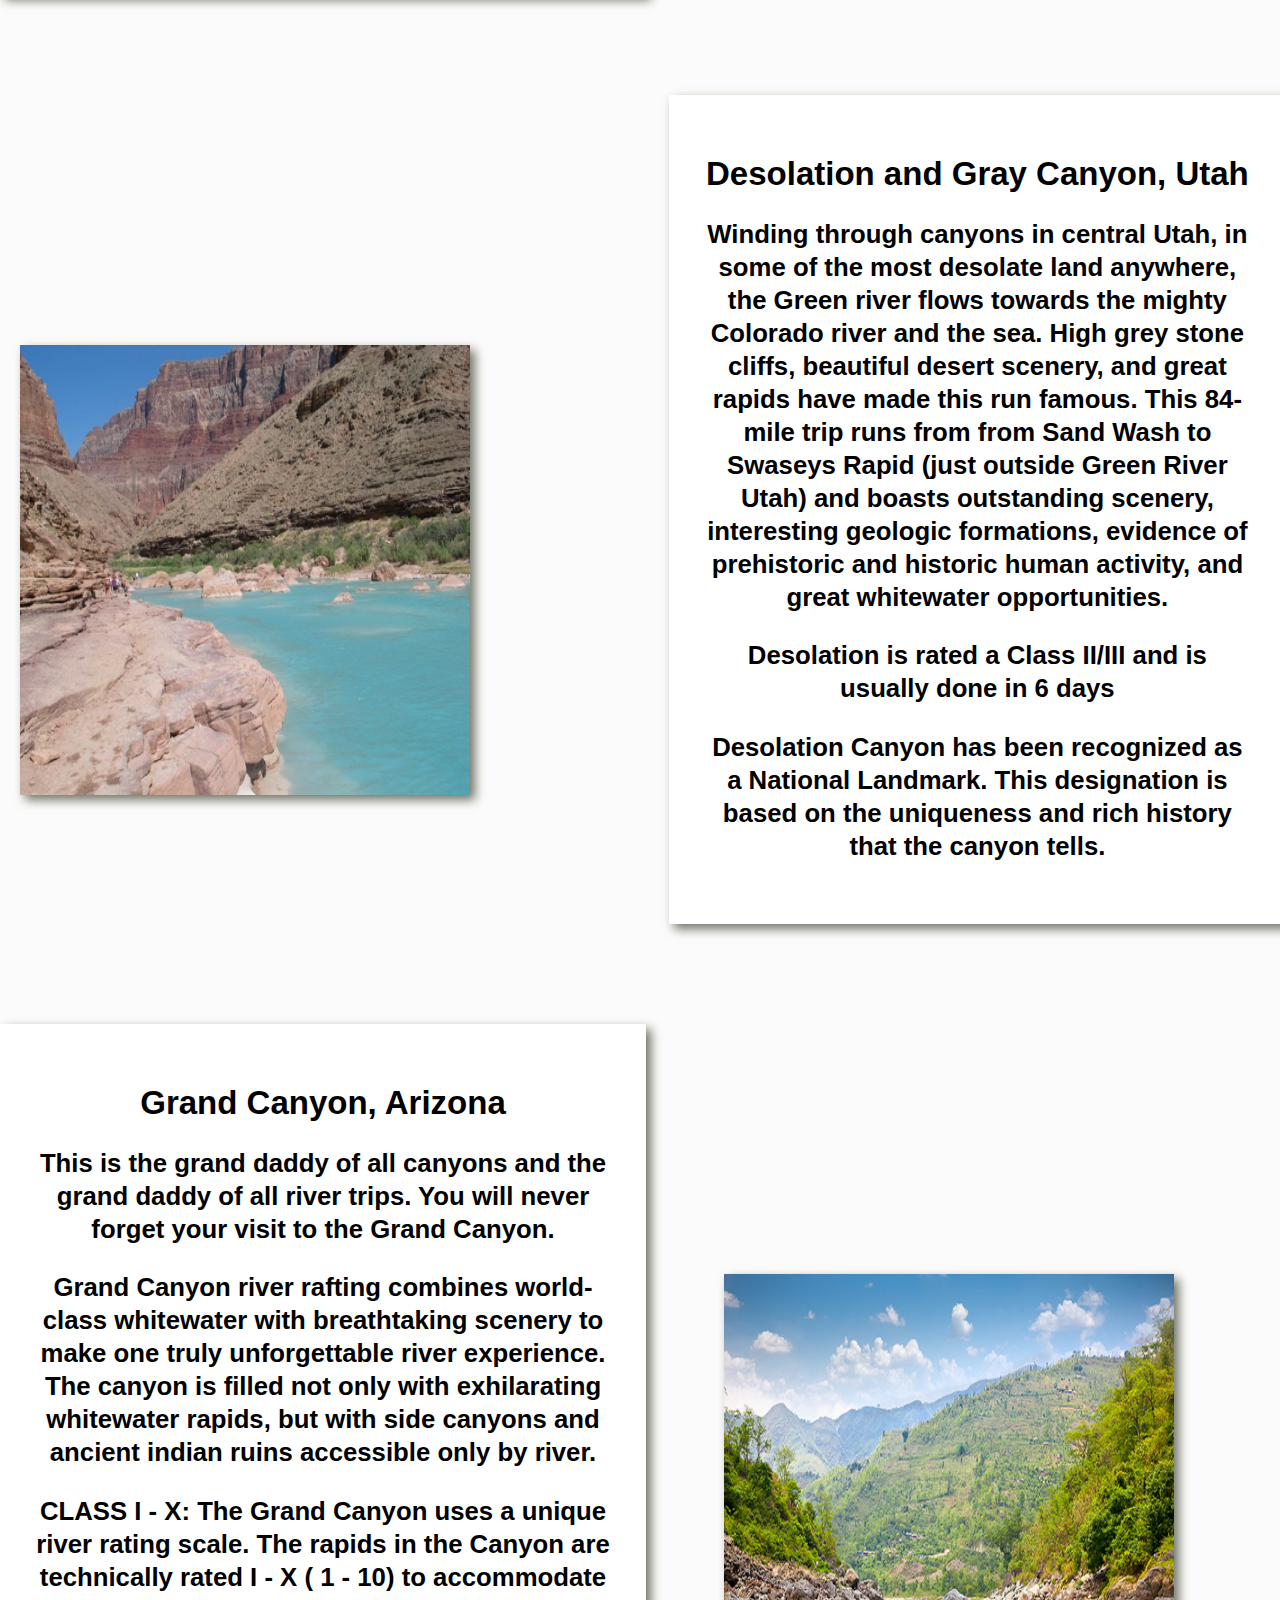
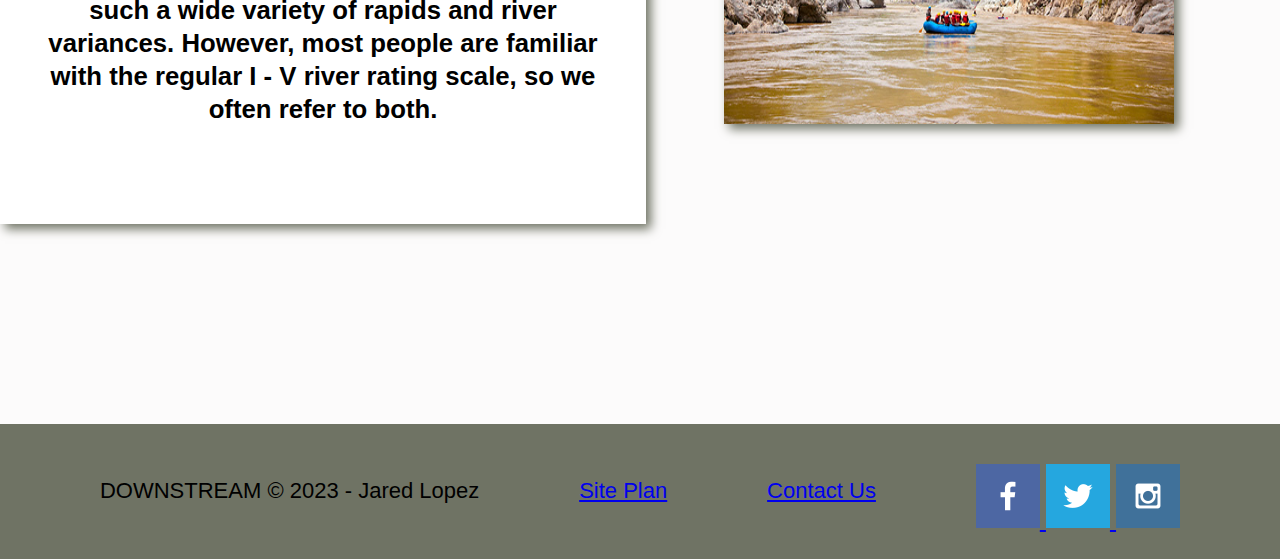
<file: wwr/rivers.html>
<!DOCTYPE html>
<html lang="en">

<head>
    <meta charset="UTF-8">
    <meta http-equiv="X-UA-Compatible" content="IE=edge">
    <meta name="viewport" content="width=device-width, initial-scale=1.0">
    <title>Whitewater Rafting Vacations | DOWNSTREAM Boating | Home</title>
    <link rel="stylesheet" href="styles/riversstyle.css">
</head>

<body>
    <div id="content">
        <header>
            <a id="logo_link" href="index.html">
                <img class="logo" src="images/downstreamlogo.png" alt="Dry Oar Logo">
            </a>
            <nav>
                <a href="index.html">Home</a>
                <a href="rivers.html">Rivers</a>
                <a href="site-plan-rafting.html">Site Plan</a>
                <a href="contactus.html">Contact Us</a>
            </nav>
        </header>


        <main class="home-grid">
            <div class="home-title" >
                <h1>Rivers</h1>
            </div>
            
            <section class="content1">
                <div class="msg1">
                    <h2>Main Fork of the Salmon River, Idaho</h2>
                    <h3>Nestled deep in the Frank Church Wilderness of No Return winds the Salmon river. The Salmon was
                        given the nickname long ago as the River of No Return by the people living near it because of the
                        number of folks that came to visit and fell so in love with the rugged beauty of the river that they
                        never left.</h3>
                    <h3>
                        Herds of elk and deer graze on the hillsides around the river and bear and bighorn sheep are also
                        commonly sighted. The river corridor is also lined with awe inspiring ponderosa pine which tower
                        over the sandy beaches in the campsites and provide shelter from sun or rain when needed.
                    </h3>
                    <h3>
                        Let's not forget the rapids! They range from class I-IV. The Salmon is one of the longest undammed
                        rivers in the United States. As a free flowing river the water is higher, faster, and colder in the
                        early summer and lower, slower, and warmer in the late summer. There are good rapids all
                        summer...but families with children who like to swim tend to appreciate the late summer's slower,
                        warmer water more.</h3>
                </div>
                <section class="img1">
                    <img class="img" src="images/havasu.jpg" alt=" Salmon River, Idaho" >
                </section>
            </section>

            <section class="content2">
                <div class="msg2">
                    <h2>Desolation and Gray Canyon, Utah</h2>
                    <h3>Winding through canyons in central Utah, in some of the most desolate land anywhere, the Green river
                        flows towards the mighty Colorado river and the sea. High grey stone cliffs, beautiful desert
                        scenery, and great rapids have made this run famous. This 84-mile trip runs from from Sand Wash to
                        Swaseys Rapid (just outside Green River Utah) and boasts outstanding scenery, interesting geologic
                        formations, evidence of prehistoric and historic human activity, and great whitewater
                        opportunities.</h3>
                    <h3>
                        Desolation is rated a Class II/III and is usually done in 6 days
                    </h3>
                    <h3>
                        Desolation Canyon has been recognized as a National Landmark. This designation is based on the
                        uniqueness and rich history that the canyon tells.</h3>
                </div>
                <section class="img2">
                    <img class="img" src="images/littlecolorado.jpg" alt="Gray Canyon, Utah">
                </section>
            </section>

            <section class="content3">
                <div class="msg3">
                    <h2>Grand Canyon, Arizona</h2>
                    <h3>This is the grand daddy of all canyons and the grand daddy of all river trips. You will never forget
                        your visit to the Grand Canyon.</h3>
                    <h3>
                        Grand Canyon river rafting combines world-class whitewater with breathtaking scenery to make one
                        truly unforgettable river experience. The canyon is filled not only with exhilarating whitewater
                        rapids, but with side canyons and ancient indian ruins accessible only by river.
                    </h3>
                    <h3>
                        CLASS I - X: The Grand Canyon uses a unique river rating scale. The rapids in the Canyon are
                        technically rated I - X ( 1 - 10) to accommodate such a wide variety of rapids and river variances.
                        However, most people are familiar with the regular I - V river rating scale, so we often refer to
                        both.</h3>
                </div>
                <section class="img3">
                    <img class="img" src="images/rafting43_600.jpg" alt="Grand Canyon,Arizona">
                </section>

            </section>
            
        </main>
        <footer>
            <p>DOWNSTREAM &copy; 2023 - Jared Lopez</p>
            <p><a href="site-plan-rafting.html">Site Plan</a></p>
            <p><a href="contactus.html">Contact Us</a></p>
            <div class="social">
                <a href="https://facebook.com" target="_blank">
                    <img src="images/facebook.png" alt="fb icon">
                </a>
                <a href="https://twitter.com" target="_blank">
                    <img src="images/twitter.png" alt="twitter icon">
                </a>
                <a href="https://instagram.com" target="_blank">
                    <img src="images/instagram.png" alt="instagram icon">
                </a>
            </div>
        </footer>

    </div>


</body>

</html>
</file>
<file: f1-site/styles/style.css>
@import url('https://fonts.googleapis.com/css2?family=Roboto&family=Rock+Salt&display=swap');

#content {
    margin: 0 auto; 
    max-width:1600px;
    
}
.home-title {
    font-family: 'Rock Salt', 'Bradley Hand', sans-serif;
    font-size: 2em;
    margin-top: 10px;
}
nav a {
    text-align: center;
    color: black;
    text-decoration: none;
    padding: 35px;
}
.carousel {

    display: flex;
    overflow: hidden; 
}
.slide {
    flex: 0 0 100%;
    transition: transform 0.8s ease;
}
.slide img {
    width: 100%;
    height: auto;
}

.card-img-top{
    width: 200px;
    height: 170px;
}

.card-img-carousel{
    width: 500px;
    height: 300px;
    
}

.carousel-item{
    width: 500px;
    height: 300px;
}
* {box-sizing: border-box}
body {font-family: Roboto, sans-serif; margin:0} 
.mySlides {display: none}
img {vertical-align: middle;}

/* Slideshow container */
.slideshow-container {
  max-width: 1000px;
  position: relative;
  margin: auto;
}
.slideshow-container img{
    width: 100%;
}
/* Next & previous buttons */
.prev, .next {
  cursor: pointer;
  position: absolute;
  top: 50%;
  width: auto;
  padding: 16px;
  margin-top: -22px;
  color: white;
  font-weight: bold;
  font-size: 18px;
  transition: 0.6s ease;
  border-radius: 0 3px 3px 0;
  user-select: none;
}

/* Position the "next button" to the right */
.next {
  right: 0;
  border-radius: 3px 0 0 3px;
}

/* On hover, add a black background color with a little bit see-through */
.prev:hover, .next:hover {
  background-color: rgba(0,0,0,0.8);
}

/* Caption text */
.text {
  color: #f2f2f2;
  font-size: 15px;
  padding: 8px 12px;
  position: absolute;
  bottom: 8px;
  width: 100%;
  text-align: center;
}

/* Number text (1/3 etc) */
.numbertext {
  color: #f2f2f2;
  font-size: 12px;
  padding: 8px 12px;
  position: absolute;
  top: 0;
}

/* The dots/bullets/indicators */
.dot {
  cursor: pointer;
  height: 15px;
  width: 15px;
  margin: 0 2px;
  background-color: #bbb;
  border-radius: 50%;
  display: inline-block;
  transition: background-color 0.6s ease;
}

.active, .dot:hover {
  background-color: #717171;
}

/* Fading animation */
.fade {
  animation-name: fade;
  animation-duration: 1.5s;
}

@keyframes fade {
  from {opacity: .4} 
  to {opacity: 1}
}

/* On smaller screens, decrease text size */
@media only screen and (max-width: 300px) {
  .prev, .next,.text {font-size: 11px}
}

.card1{
    font-family: 'Roboto' , Helvetica, sans-serif;
    border: 1px solid #ccc;
    border-radius: 1em;
    width: 20rem;
    height: auto;
    float: right;
    grid-column: 2/3;
    grid-row: 2/3;
    margin: auto 0 ;
    color: #0A369D;

}
.card2{
    font-family: 'Roboto' , Helvetica, sans-serif;
    border: 1px solid #ccc;
    border-radius: 1em;
    width: 20rem;
    height: auto;
    float: right;
    grid-column: 2/3;
    grid-row: 2/3;
    margin: auto 0 ;
    color: #0A369D;
}
.card3{
    font-family: 'Roboto' , Helvetica, sans-serif;
    border: 1px solid #ccc;
    border-radius: 1em;
    width: 20rem;
    height: auto;
    grid-column: 2/3;
    grid-row: 2/3;
    margin: auto 0 ;
    color: #0A369D;
}
.card4{
    font-family: 'Roboto' , Helvetica, sans-serif;
    border: 1px solid #ccc;
    border-radius: 1em;
    width: 20rem;
    height: auto;
    grid-column: 2/3;
    grid-row: 2/3;
    margin: auto 0 ;
    color: #0A369D;
}

.content0{
    display: block;
    height: auto;
    width: 100%;
    grid-column-gap: 10%;
    justify-content: center;
    grid-template-columns: 1fr 1fr;
    padding-top: 200px;
    
}
.content1{
    display: flex;
    height: auto;
    width: 100%;
    grid-column-gap: 10%;
    justify-content: center;
    grid-template-columns: 1fr 1fr;
    padding-top: 100px;
    
}
.content2{
    
    display: flex;
    height: auto;
    width: 100%;
    grid-column-gap: 10%;
    justify-content: center;
    grid-template-columns: 1fr 1fr;
    padding-top: 150px;
    
}


.home-grid {
    display: block;
    grid-template-columns: repeat(10, 1fr);
}
nav {
    display: flex;
    justify-content: space-around;
}
#hero-msg h3, #hero-msg h4 {
    text-align: center;
}
.button-box {
    text-align: center;
}
main section {
    text-align: center;
}
#background {
    height: 725px;
    background-color:#d9c2a3;
    grid-column: 1/11;
    grid-row: 4/9; 
}
body {
    text-align: center;
    background-color: #fcfbfb; 
    margin: 0;
    padding: 0;
    font-family: Raleway, Arial, sans-serif;
    font-size: 22px;
}
header {
    background-color:#92B4F4;
    display: grid;
    grid-template-columns: 150px auto;
}
nav a:hover {
    background-color: #5E7CE2;
    color: black;
}
.card-img {
    border: 10px solid #d9c2a3;
    width: 100%;
    transition: transform .5s;
    box-shadow: 5px 5px 10px #6f7364;
}
footer a {
    text-decoration: none;
    color:black;
}
footer {
    background-color: #92B4F4;
    padding: 25px 50px;
    margin-top: 200px; 
    display: flex;
    justify-content: space-around;
    align-items: center;
}
.book:hover, .join:hover {
    background-color:white;;
    color: black;
}
.msg {
    background-color: #6f7364;
    line-height: 1.5em;
    padding: 35px;
    grid-column: 6/10;
    grid-row: 6/7;
    box-shadow: 5px 5px 10px #6f7364;
}
.home-title {
    color:#d9c2a3;
    margin-top: 10px;
}
.msg p {
    color:white;
    padding-top: 10px;
}
footer h3 a:hover {
    color:#d9c2a3;
    text-decoration: none;
}
.icon {
    width: 80px;
    padding-top: 10px;
}
.logo {
    width: 80px;
}
#logo_link{
    padding-top: 5px;
    justify-self: center;
    align-self: center;
}

footer p a:hover {
    text-decoration: underline;
} 
footer a:hover {
    color:#d9c2a3;
}
footer .social img {
    padding-top: 15px;
}
</file>
<file: wwr/styles/style.css>
@import url('https://fonts.googleapis.com/css2?family=Roboto&family=Rock+Salt&display=swap');

#content {
    margin: 0 auto; 
    max-width:1600px;
    
}
.home-title {
    font-family: 'Rock Salt', 'Bradley Hand', sans-serif;
    font-size: 2em;
    margin-top: 10px;
}
nav a {
    text-align: center;
    color: #d9c2a3;
    text-decoration: none;
    padding: 35px;
}
.home-grid {
    display: grid;
    grid-template-columns: repeat(10, 1fr);
}
nav {
    display: flex;
    justify-content: space-around;
}
#hero-msg h1, #hero-msg h4 {
    text-align: center;
}
.button-box {
    text-align: center;
}
main section {
    text-align: center;
}
#background {
    height: 725px;
    background-color:#d9c2a3;
    grid-column: 1/11;
    grid-row: 4/9; 
}
body {
    background-color: #fcfbfb; 
    margin: 0;
    padding: 0;
    font-family: Raleway, Arial, sans-serif;
    font-size: 22px;
}
header {
    background-color:rgba(24, 30, 13, 0.7);
    display: grid;
    grid-template-columns: 150px auto;
}
nav a:hover {
    background-color: black;
    color: #d9c2a3;
}
.book, .join {
    background-color:#d9c2a3;
    color:black;;
    text-decoration: none;
    text-align: center;
    font-size: 18px;
    padding: 15px 30px;
    margin-top: 50px;
    border-radius: 5px;
}

.card-img {
    border: 10px solid #d9c2a3;
    width: 100%;
    transition: transform .5s;
    box-shadow: 5px 5px 10px #6f7364;
}
.card-img, .mountains {
    width: 100%;
}
.card-img:hover {
    opacity: .6;
    transform: scale(1.1);
}

main section img {
    box-sizing: border-box;
}
footer a {
    text-decoration: none;
    color:#d9c2a3;
}
.book:hover, .join:hover {
    background-color:white;;
    color: black;
    
}
.msg {
    background-color: #6f7364;
    line-height: 1.5em;
    padding: 35px;
    grid-column: 6/10;
    grid-row: 6/7;
    box-shadow: 5px 5px 10px #6f7364;
}
footer {
    background-color: #6f7364;
    padding: 25px 50px;
    margin-top: 200px; 
    display: flex;
    justify-content: space-around;
    align-items: center;
}
.home-title {
    color:#d9c2a3;
    margin-top: 10px;
}
h4 {
    color:#d9c2a3;
}
.msg h2 {
    color:white;
    margin: 0;
}
h2 {
    margin: 0;
}
#hero-msg h4 {
    color: white;
}

.msg p {
    color:white;
    padding-top: 10px;
}
footer h3 a:hover {
    color:#d9c2a3;
    text-decoration: none;
}
.icon {
    width: 80px;
    padding-top: 10px;
}
.logo {
    width: 80px;
}
#logo_link{
    padding-top: 5px;
    justify-self: center;
    align-self: center;
}
#hero-img {
    width: 100%;
}
footer p a:hover {
    text-decoration: underline;
    
} 
footer a:hover {
    color:#d9c2a3;
}
footer .social img {
    padding-top: 15px;
}
.rivers-card, .camping-card, .rapids-card{
    margin: 200px 0

}

.mountains{
    
    grid-column: 2/7;
    grid-row: 5/8;
    box-shadow: 5px 5px 10px #6f7364;
}

#hero-box {
    grid-column: 1/4;
    grid-row: 1/3;
    z-index: -1;
}

#hero {
    display: grid;
    grid-template-columns: 1fr 3fr 1fr;
    margin-top: -100px;
}

#hero-msg {
    grid-column: 2/3;
    grid-row: 1/2;
    margin-top: 100px;
}

.rivers-card{
    grid-column: 2/4;
    grid-row: 2/3;
}

.camping-card{
    grid-column: 5/7;
    grid-row: 2/3;
}
.rapids-card{
    grid-column: 8/10;
    grid-row: 2/3;
}
@media screen and (max-width: 900px) {
    #hero, .home-grid {
        display: block;
        height: auto;
    }
    nav, footer {
        flex-direction: column;
    }
    nav a {
        display: block;
        padding: 15px;
    }
    #hero {
        margin-top: 0;
    }
    #hero-msg {
        margin-top: 0;
    }
    #hero-msg h4 {
        display: none;
    }
    .home-title {
        font-size: 25px;
        color: #6f7364;
    }
    .rivers-card, .camping-card, .rapids-card { 
        margin: 50px auto;
        width: 60%;
    }
    #background {
        display: none;
    }
    .mountains, .msg {
        width: 80%;
        display: block;
        margin: 0 auto;
    }
    footer {
        margin-top: 25px;
    }
}
</file>
<file: positionstyles.css>
/* CSS - Name: "positionstyles.css" */
/* Activity 1 styles */
.content1 {
  /* This is the parent of the activity 1 boxes. */
  display: grid;
  grid-template-columns: 1fr 1fr;
  justify-items: center;
  gap: 20px;
}
.red1 { 
  width: 100%; 
  height: 100px; 
  background-color: red; 
  grid-column: 1/3;

} 
.green1 {
  width: 200px; 
  height: 200px; 
  background-color: green; 

} 
.yellow1 {
  width: 200px; 
  height: 200px; 
  background-color: gold; 
} 
.blue1 {
  width: 100%; 
  height: 100px; 
  background-color: blue; 
  grid-column: 1/3;
} 
/* Activity 2 styles */ 
.content2 {
  /* This is the parent of the activity 2 boxes. */
  display: grid;
  
}
.red2 {
  width: 200px; 
  height: 200px; 
  background-color: red; 
  grid-column: 1/3;
  grid-row: 1/3;
  margin: 50px;
  
} 
.green2 { 
  width: 200px; 
  height: 200px; 
  background-color: green;
  grid-column: 1/3;
  grid-row: 1/3;
  margin: 150px;
} 
.yellow2 {
  width: 200px; 
  height: 200px; 
  background-color: gold; 
  grid-column: 1/3;
  grid-row: 1/3;
  margin: 250px;
} 
.blue2 {
  width: 200px; 
  height: 200px; 
  background-color: blue; 
  grid-column: 1/3;
  grid-row: 1/3;
  margin: 350px;
} 
/* Activity 3 styles */ 
.content3 {
  /* This is the parent of the activity 3 boxes. */
  display: grid;
  grid-template-columns: 1fr 1fr; 
  grid-column-gap: 10%;
}
.red3 {
  width: 100%; 
  height: 100px; 
  background-color: red;
  grid-column: 1/3;
} 
.green3 {
  width: 100%; 
  height: 200px; 
  background-color: green;
  
} 
.yellow3 {
  width: 100%; 
  height: 200px; 
  background-color: gold; 
  
} 
.blue3 {
  width: 100%; 
  height: 100px; 
  background-color: blue; 
  grid-column: 1/3;
} 
/* Activity 4 styles */ 
.content4 {
  /* This is the parent of the activity 4 boxes. */
  
  display: grid;
  height: 400px;
  
  
  justify-content: center;
  grid-template-columns: 1fr 1fr;
  grid-template-rows: 33.3% 33.3% 33.3%;
  
}
.red4 {
  width: 100%; 
  height: 400px; 
  background-color: red; 
  grid-column: 1/2;
  grid-row: 1/3;
  
} 
.green4 {
  width: 100%; 
  height: 100%; 
  background-color: green; 
  grid-column: 2/3;
  grid-row: 1/2;
} 
.yellow4 {
  width: 100%; 
  height: 100%;  
  background-color: gold; 
  grid-column: 2/3;
  grid-row: 2/3;
} 
.blue4 {
  width: 100%; 
  height: 100%;  
  background-color: blue;
  grid-column: 2/3;
  grid-row: 3/3; 
} 
/* Activity 5 styles */ 
.content5 {
  /* This is the parent of the activity 5 boxes. */
  height: 400px;
}
.red5 { 
  width: 100%; 
  height: 100px; 
  background-color: red; 
} 
.green5 { 
  width: 150px; 
  height: 140px; 
  background-color: green; 
  float: left;
} 
.yellow5 {
  width: 100%; 
  height:auto; 
  background-color: gold; 
} 
.blue5 {
  width: 100%; 
  height: 100px; 
  background-color: blue; 
} 
/* Activity 6 styles */ 
.content6 {
  /* This is the parent of the activity 6 boxes. */
  display: grid;
  grid-template-columns: 1fr 1fr 1fr 1fr 1fr 1fr;
  height: 600px;
  width: 600px;
}
.red6 {
  width: 400px; 
  height: 200px;
  grid-area: 1 / 1 / 3 / 5;
  background-color: red; 
} 
.green6 {
  width: 200px; 
  height: 200px;
  grid-area: 5 / 1 / 7 / 3; 
  background-color: green;
  z-index:1;
} 
.yellow6 {
  width: 200px; 
  height: 400px;
  grid-area: 3 / 5 / 7 / 7; 
  background-color: gold; 
  z-index:1;
} 
.blue6 {
  width: 400px; 
  height: 400px;
  grid-column: 2/6;
  grid-row: 2/6;
  background-color: blue; 
  
} 


/* Do not make any changes below here */
.activity {
  width: 70%; 
  margin: 20px auto; 
  font-family: Arial, sans-serif; 
  border: 1px solid black; 
  padding: 10px; 
  clear:both; 
  overflow: auto;
} 

.hint {
  border: 1px solid grey;
  background: #e0e0e0;
  padding: .5em;
  position: relative;
  margin: 1em 0;
}
.hint h3 {
  margin: 0;
}
.hint:hover {
  background: #d0d0d0;
}
.hint > div {
  display: none;
}

.hint input[type=checkbox] {
  position: absolute;
  width: 100%;
  height: 100%;
  opacity: 0;
  z-index: 1;
  cursor: pointer;
}

.hint input[type=checkbox]:checked ~ div {
  display: block;
}

.hint i {
  position: absolute;
  transform: translate(-6px, 0);
  margin-top: 16px;
  right: 10px;
  top: -3px;
}
.hint i:before, .hint i:after {
  content: "";
  position: absolute;
  background-color: black;
  width: 3px;
  height: 9px;
}
.hint i:before {
  transform: translate(2px, 0) rotate(45deg);
}
.hint i:after {
  transform: translate(-2px, 0) rotate(-45deg);
}

.hint input[type=checkbox]:checked ~ i:before {
  transform: translate(-2px, 0) rotate(45deg);
}
.hint input[type=checkbox]:checked ~ i:after {
  transform: translate(2px, 0) rotate(-45deg);
}
.hint a {
  position: relative;
  z-index: 1;
}
</file>
<file: f1-site/styles/results.css>
@import url('https://fonts.googleapis.com/css2?family=Roboto&family=Rock+Salt&display=swap');

#content {
    margin: 0 auto; 
    max-width:1600px;
    
}
.home-title {
    font-family: 'Rock Salt', 'Bradley Hand', sans-serif;
    font-size: 2em;
    margin-top: 10px;
}
nav a {
    text-align: center;
    color: black;
    text-decoration: none;
    padding: 35px;
}
table{
    display: flex;
    justify-content: center;
}
tr{
    border: 1px solid black;
}
th{
    border: 1px solid black;
}
.table{
    display: block;
    height: auto;
    width: 100%;
    grid-column-gap: 10%;
    justify-content: center;
    grid-template-columns: 1fr 1fr;
    padding-top: 100px;
}
.table2{
    display: block;
    height: auto;
    width: 100%;
    grid-column-gap: 10%;
    justify-content: center;
    grid-template-columns: 1fr 1fr;
    padding-top: 100px;
}

.minilogo{
    width: 40px;
}
.home-grid {
    display: block;
    grid-template-columns: repeat(10, 1fr);
    color: #0a369dff;
    justify-content: center;
}
nav {
    display: flex;
    justify-content: space-around;
}
#hero-msg h1, #hero-msg h4 {
    text-align: center;
}
.button-box {
    text-align: center;
}
main section {
    text-align: center;
}

body {
    background-color: #fcfbfb; 
    margin: 0;
    padding: 0;
    font-family: 'Roboto' , Helvetica, sans-serif;
    font-size: 22px;
}
header {
    background-color:#92B4F4;
    display: grid;
    grid-template-columns: 150px auto;
}
nav a:hover {
    background-color: #5E7CE2;
    color: black;
}


footer a {
    text-decoration: none;
    color:black;
}
footer {
    background-color: #92B4F4;
    padding: 25px 50px;
    margin-top: 200px; 
    display: flex;
    justify-content: space-around;
    align-items: center;
}
.book:hover, .join:hover {
    background-color:white;;
    color: black;
    
}
.msg {
    background-color: #6f7364;
    line-height: 1.5em;
    padding: 35px;
    grid-column: 6/10;
    grid-row: 6/7;
    box-shadow: 5px 5px 10px #6f7364;
}
.home-title {
    padding-top: 50px;
    color:#4472caff;
    margin-top: 10px;
    text-align: center;
}
.icon {
    width: 80px;
    padding-top: 10px;
}
.logo {
    width: 80px;
}
#logo_link{
    padding-top: 5px;
    justify-self: center;
    align-self: center;
}
</file>
<file: f1-site/styles/schedule.css>
@import url('https://fonts.googleapis.com/css2?family=Roboto&family=Rock+Salt&display=swap');

#content {
    margin: 0 auto; 
    max-width:1600px;
    
}
.home-title {
    font-family: 'Rock Salt', 'Bradley Hand', sans-serif;
    font-size: 2em;
    margin-top: 10px;
    
}
nav a {
    text-align: center;
    color: black;
    text-decoration: none;
    padding: 35px;
}

.carousel {

    display: flex;
    overflow: hidden; 
}
.slide {
    flex: 0 0 100%;
    transition: transform 0.8s ease;
}
.slide img {
    width: 100%;
    height: auto;
}

.card-img-carousel{
    width: 500px;
    height: 300px;
    
}
* {box-sizing: border-box}
body {font-family: Roboto, sans-serif; margin:0} 
.mySlides {display: none}
img {vertical-align: middle;}

/* Slideshow container */
.slideshow-container {
  max-width: 1000px;
  position: relative;
  margin: auto;
}
.slideshow-container img{
    width: 100%;
}

/* Next & previous buttons */
.prev, .next {
  cursor: pointer;
  position: absolute;
  top: 50%;
  width: auto;
  padding: 16px;
  margin-top: -22px;
  color: white;
  font-weight: bold;
  font-size: 18px;
  transition: 0.6s ease;
  border-radius: 0 3px 3px 0;
  user-select: none;
}

/* Position the "next button" to the right */
.next {
  right: 0;
  border-radius: 3px 0 0 3px;
}

/* On hover, add a black background color with a little bit see-through */
.prev:hover, .next:hover {
  background-color: rgba(0,0,0,0.8);
}

/* Caption text */
.text {
  color: #f2f2f2;
  font-size: 15px;
  padding: 8px 12px;
  position: absolute;
  bottom: 8px;
  width: 100%;
  text-align: center;
}

/* Number text (1/3 etc) */
.numbertext {
  color: #f2f2f2;
  font-size: 12px;
  padding: 8px 12px;
  position: absolute;
  top: 0;
}

/* The dots/bullets/indicators */
.dot {
  cursor: pointer;
  height: 15px;
  width: 15px;
  margin: 0 2px;
  background-color: #bbb;
  border-radius: 50%;
  display: inline-block;
  transition: background-color 0.6s ease;
}

.active, .dot:hover {
  background-color: #717171;
}

/* Fading animation */
.fade {
  animation-name: fade;
  animation-duration: 1.5s;
}

@keyframes fade {
  from {opacity: .4} 
  to {opacity: 1}
}

/* On smaller screens, decrease text size */
@media only screen and (max-width: 300px) {
  .prev, .next,.text {font-size: 11px}
}
.content0{
    display: block;
    height: auto;
    width: 100%;
    grid-column-gap: 10%;
    justify-content: center;
    grid-template-columns: 1fr 1fr;
    padding-top: 100px;
    
}
.content1{
    display: flex;
    height: auto;
    width: 100%;
    grid-column-gap: 10%;
    justify-content: center;
    grid-template-columns: 1fr 1fr;
    padding-top: 100px;
}
.content2{
    
    display: flex;
    height: auto;
    width: 100%;
    grid-column-gap: 10%;
    justify-content: center;
    grid-template-columns: 1fr 1fr;
    padding-top: 150px;
    
}


.home-grid {
    display: block;
    grid-template-columns: repeat(10, 1fr);
    color: #92B4F4;
}
nav {
    display: flex;
    justify-content: space-around;
}
#hero-msg h1, #hero-msg h4 {
    text-align: center;
}
.button-box {
    text-align: center;
}
main section {
    text-align: center;
}
#background {
    height: 725px;
    background-color:#d9c2a3;
    grid-column: 1/11;
    grid-row: 4/9; 
}
body {
    background-color: #fcfbfb; 
    margin: 0;
    padding: 0;
    font-family: Raleway, Arial, sans-serif;
    font-size: 22px;
}
header {
    background-color:#92B4F4;
    display: grid;
    grid-template-columns: 150px auto;
}
nav a:hover {
    background-color: #5E7CE2;
    color: black;
}


.card-img {
    border: 10px solid #d9c2a3;
    width: 100%;
    transition: transform .5s;
    box-shadow: 5px 5px 10px #6f7364;
}
.card-img, .mountains {
    width: 100%;
}
.card-img:hover {
    opacity: .6;
    transform: scale(1.1);
}

main section img {
    box-sizing: border-box;
}
footer a {
    text-decoration: none;
    color:black;
}
footer {
    background-color: #92B4F4;
    padding: 25px 50px;
    margin-top: 200px; 
    display: flex;
    justify-content: space-around;
    align-items: center;
}
.book:hover, .join:hover {
    background-color:white;;
    color: black;
    
}
.msg {
    background-color: #6f7364;
    line-height: 1.5em;
    padding: 35px;
    grid-column: 6/10;
    grid-row: 6/7;
    box-shadow: 5px 5px 10px #6f7364;
}

.card-img-top{
    width: 200px;
    height: 170px;
}
.card1{
    font-family: Roboto , Helvetica, sans-serif;
    border: 1px solid #ccc;
    border-radius: 1em;
    width: 20rem;
    height: auto;
    float: right;
    grid-column: 2/3;
    grid-row: 2/3;
    margin: auto 0 ;

}
.card2{
    font-family: Roboto , Helvetica, sans-serif;
    border: 1px solid #ccc;
    border-radius: 1em;
    width: 20rem;
    height: auto;
    float: right;
    grid-column: 2/3;
    grid-row: 2/3;
    margin: auto 0 ;
    
}
.card3{
    font-family: Roboto , Helvetica, sans-serif;
    border: 1px solid #ccc;
    border-radius: 1em;
    width: 20rem;
    height: auto;
    grid-column: 2/3;
    grid-row: 2/3;
    margin: auto 0 ;
}
.card4{
    font-family: Roboto , Helvetica, sans-serif;
    border: 1px solid #ccc;
    border-radius: 1em;
    width: 20rem;
    height: auto;
    grid-column: 2/3;
    grid-row: 2/3;
    margin: auto 0 ;
}
.home-title {
    padding-top: 100px;
    color:#4472caff;
    margin-top: 10px;
    text-align: center;
}
h4 {
    color:#d9c2a3;
}



#hero-msg h4 {
    color: white;
}

   
footer h3 a:hover {
    color:#d9c2a3;
    text-decoration: none;
}
.icon {
    width: 80px;
    padding-top: 10px;
}
.logo {
    width: 80px;
}
#logo_link{
    padding-top: 5px;
    justify-self: center;
    align-self: center;
}

footer p a:hover {
    text-decoration: underline;
    
} 
footer a:hover {
    color:#d9c2a3;
}
footer .social img {
    padding-top: 15px;
}
</file>
<file: f1-site/styles/site-plan.css>
/* if you are using any Google fonts change the font names below to your fonts. 
Any spaces in your font name should be replaced with a +. 
Fonts are separated by a | */
@import url('https://fonts.googleapis.com/css2?family=Roboto&family=Rock+Salt&display=swap');

:root {
  /* change the values below to your colors from your palette */
  --primary-color: #0a369dff ;
  --secondary-color: #4472caff ;
  --accent1-color: #5e7ce2ff;
  --accent2-color: #92b4f4ff;
  

  /* change the values below to your chosen font(s) */
  --heading-font: "Rock Salt";
  --paragraph-font: Roboto , Helvetica, sans-serif;

  /* these colors below should be chosen from among your palette colors above */
  --headline-color-on-white: #4472caff;  /* headlines on a white background */ 
  --headline-color-on-color: #0a369dff; /* headlines on a colored background */ 
  --paragraph-color-on-white: #4472caff; /* paragraph text on a white background */ 
  --paragraph-color-on-color: black; /* paragraph text on a colored background */ 
  --paragraph-background-color: #92b4f4ff  ;
  --nav-link-color: #396E94;
  --nav-background-color: #92b4f4ff;
  --nav-hover-link-color: black;
  --nav-hover-background-color: #5e7ce2ff;
  
}


/*  Look around below...but DON'T CHANGE ANYTHING! */

body {
  max-width: 1200px;
  margin: 0 auto;
  padding: 4em;
  font-size: 18px;
  text-align: center;
}
img {
  display: block;
  margin: 0 auto;
}
h1, h2, h3, h4, h5, h6 {
  font-family: var(--heading-font);
  color: var(--headline-color-on-white);
}
h2 {
  text-align: center;
}
hr {
  height: 3px;
  margin: 35px 0;
  background: var(--accent1-color);
}
header {
  padding: 1em;
  text-align: center;
  color: var(--headline-color-on-color);
  background-color: var(--paragraph-background-color);
}
header > h1, header > h2 {
  color: var(--headline-color-on-color);
}

p {
  font-family: var(--paragraph-font);
  color: var(--paragraph-color-on-white);
  padding: 1em;
}
.colors {
  width: 100%;
  min-width: 350px;
  margin: 30px auto;
  text-align: center;
}
.colors th {
  background-color: #999;
}
.colors td{
  width: 25%;
  height: 3em;
}

.primary {
  background-color: var(--primary-color);
}
.secondary {
  background-color: var(--secondary-color);
}
.accent1 {
  background-color: var(--accent1-color);
}
.accent2{
  background-color: var(--accent2-color);
}

p.colored {
  background-color: var(--paragraph-background-color);
  color: var(--paragraph-color-on-color);
}

nav {
  background-color: var(--nav-background-color);
  line-height: 3em;
  text-align: center;
  font-size: 1.2em;
}
nav  {
  list-style-type: none;
  display: flex;

}
nav a {
  padding:1em;
  min-width: 120px;
  text-decoration: none;
  padding: 10px;

}
nav a:link, nav a:visited {
  color: var(--nav-link-color);
}
nav a:hover {
  color: var(--nav-hover-link-color);
  background-color: var(--nav-hover-background-color);
}

.sitemap {
  display: grid;
  justify-content: center;

  grid-template-columns: repeat(6, 15%);
  grid-template-rows: 3em 1.5em 1.5em 3em;
  grid-template-areas: ". . home home . ."
    ". . . top . ."
    ". left left right right ."
    "page2 page2 . . page3 page3";
}
.sitemap > div {

  text-align: center;

}
.sm-home {
  grid-area: home;
  background-color: #ccc;
  line-height: 3em;
}
.sm-page2 {
  grid-area: page2;
  background-color: #ccc;
  line-height: 3em;
}
.sm-page3 {
  grid-area: page3;
  background-color: #ccc;
  line-height: 3em;
}

.top {
  grid-area: top;
  border-left: 1px solid;
}

.left {
  grid-area: left;
  border-top: 1px solid;
  border-left: 1px solid;
}

.right {
  grid-area: right;
  border-top: 1px solid;
  border-right: 1px solid;
}
</file>
<file: wwr/styles/contactusstyle.css>
@import url('https://fonts.googleapis.com/css2?family=Roboto&family=Rock+Salt&display=swap');
#content {
    margin: 0 auto; 
    max-width: 1600px;
}
.home-grid {
    display: grid;
}
body {
    background-color: #fcfbfb; 
    font-family: Raleway, Arial, sans-serif;
    font-size: 22px;
    margin: 0 auto;
    text-align: center;
}
#feedback {
    background-color: antiquewhite;
    position: absolute;
    top: 0;
    left: 0;
    right: 0;
    padding: .5em;
    /* make this element invisible until we are ready for it */
    display: none;
}

.moveDown {
    margin-top: 3em;
}

form {
    /* Center the form on the page */
    margin: 0 auto;
    width: 400px;
    /* Form outline */
    padding: 1em;
    border: 1px solid #ccc;
    border-radius: 1em;
}

ul {
    list-style: none;
    padding: 0;
    margin: 0;
}

form li+li {
    margin-top: 1em;
}

label {
    /* Uniform size & alignment */
display: inline-block;
width: 90px;
text-align: right;
}

input,
textarea {
    /* To make sure that all text fields have the same font settings
By default, textareas have a monospace font */
font: 1em sans-serif;

    /* Uniform text field size */
width: 300px;
box-sizing: border-box;

    /* Match form field borders */
border: 1px solid #999;
}

input:focus,
textarea:focus {
    /* Additional highlight for focused elements */
border-color: #000;
}

textarea {
    /* Align multiline text fields with their labels */
vertical-align: top;

    /* Provide space to type some text */
height: 5em;
}

.button {
    /* Align buttons with the text fields */
padding-left: 90px;
    /* same size as the label elements */
}

button {
    /* This extra margin represent roughly the same space as the space
between the labels and their text fields */
margin-left: 0.5em;
}

.logo {
    width: 80px;
}
header {
    background-color:rgba(24, 30, 13, 0.7);
    display: grid;
    grid-template-columns: 150px auto;
    padding: 1em;
}
nav {
    display: flex;
    justify-content: space-around;
}
nav a {
    text-align: center;
    color: #d9c2a3;
    text-decoration: none;
    padding: 1em;
}
nav a {
    text-align: center;
    color: #d9c2a3;
    text-decoration: none;
    padding: 35px;
}
nav a:hover {
    background-color: black;
    color: #d9c2a3;
}
#logo_link{
    padding-top: 5px;
    justify-self: center;
    align-self: center;
}
nav {
    display: flex;
    justify-content: space-around;
}
footer {
    background-color: #6f7364;
    padding: 25px 50px;
    margin-top: 200px; 
    display: flex;
    justify-content: space-around;
    align-items: center;
}
footer .social img {
    padding-top: 15px;
}
</file>
<file: wwr/styles/riversstyle.css>
@import url('https://fonts.googleapis.com/css2?family=Roboto&family=Rock+Salt&display=swap');

header {
    background-color:rgba(24, 30, 13, 0.7);
    display: grid;
    grid-template-columns: 150px auto;
    padding: 1em;
}
nav {
    display: flex;
    justify-content: space-around;
}
nav a {
    text-align: center;
    color: #d9c2a3;
    text-decoration: none;
    padding: 1em;
}
nav a:hover {
    background-color: black;
    color: #d9c2a3;
}
body {
    background-color: #fcfbfb; 
    font-family: Raleway, Arial, sans-serif;
    font-size: 22px;
    margin: 0 auto;
    text-align: center;
}
.content1{
    display: grid;
    height: auto;
    width: 100%;
    grid-column-gap: 10%;
    justify-content: center;
    grid-template-columns: 1fr 1fr;
    padding-top: 100px;
}
.content2{
    display: grid;
    height: auto;
    width: 95%;
    grid-column-gap: 10%;
    justify-content: center;
    grid-template-columns: 1fr 1fr;
    padding-top: 100px;
}
.content3{
    display: grid;
    height: auto;
    width: 100%;
    grid-column-gap: 10%;
    justify-content: center;
    grid-template-columns: 1fr 1fr;
    padding-top: 100px;
}
.msg3 {
    background-color: white;
    line-height: 1.5em;
    padding: 35px;
    box-shadow: 5px 5px 10px #6f7364;
    width: 100%; 
    height: auto; 
    grid-column: 1/2;
    grid-row: 1/3;
}
.msg2{
    grid-column: 2/3;
    grid-row: 1/2;
    background-color: white;
    line-height: 1.5em;
    padding: 35px;
    box-shadow: 5px 5px 10px #6f7364;
    width: 100%; 
    height: auto; 
}
.msg1{
    background-color: white;
    line-height: 1.5em;
    padding: 35px;
    box-shadow: 5px 5px 10px #6f7364;
    width: 100%; 
    height: auto; 
    grid-column: 1/2;
    grid-row: 1/3;
}
.img1{
    float: right;
    grid-column: 2/3;
    grid-row: 2/3;
    margin: 250px;
}
.img2{
    float: left;
    grid-column: 1/3;
    grid-row: 1/3;
    margin: 250px;
}
.img3{
    float: right;
    grid-column: 2/3;
    grid-row: 2/3;
    margin: 250px;
}
.img{
    display: block;
    grid-column: 2/7;
    grid-row: 5/8;
    box-shadow: 5px 5px 10px #6f7364;
}
.home-title {
    font-family: 'Rock Salt', 'Bradley Hand', sans-serif;
    font-size: 2em;
    margin-top: 10px;
    text-align: left;
    margin-left: 30px;
}
.logo {
    width: 80px;
}
nav a {
    text-align: center;
    color: #d9c2a3;
    text-decoration: none;
    padding: 35px;
}
#logo_link{
    padding-top: 5px;
    justify-self: center;
    align-self: center;
}
nav {
    display: flex;
    justify-content: space-around;
}
#background {
    height: 725px;
    background-color:#d9c2a3;
    grid-column: 1/11;
    grid-row: 4/9; 
}
header {
    background-color:rgba(24, 30, 13, 0.7);
    display: grid;
    grid-template-columns: 150px auto;
}
.img{
    width: 450px;
    height: 450px;
}
.img1 {
    float: right;
}
.img2 {
    float: left;
}
.img3 {
    float: right;
} 
.img1{
    float: right;
    margin-left: 20px;
    max-width: 300px;
    max-height: 300px;
}
.img2 {
    float: left;
    margin-left: 20px;
    max-width: 300px;
    max-height: 300px;
}
.img3 {
    float: right;
    margin-left: 20px;
    max-width: 300px;
    max-height: 300px;
}
footer {
    background-color: #6f7364;
    padding: 25px 50px;
    margin-top: 200px; 
    display: flex;
    justify-content: space-around;
    align-items: center;
}
footer .social img {
    padding-top: 15px;
}
</file>
